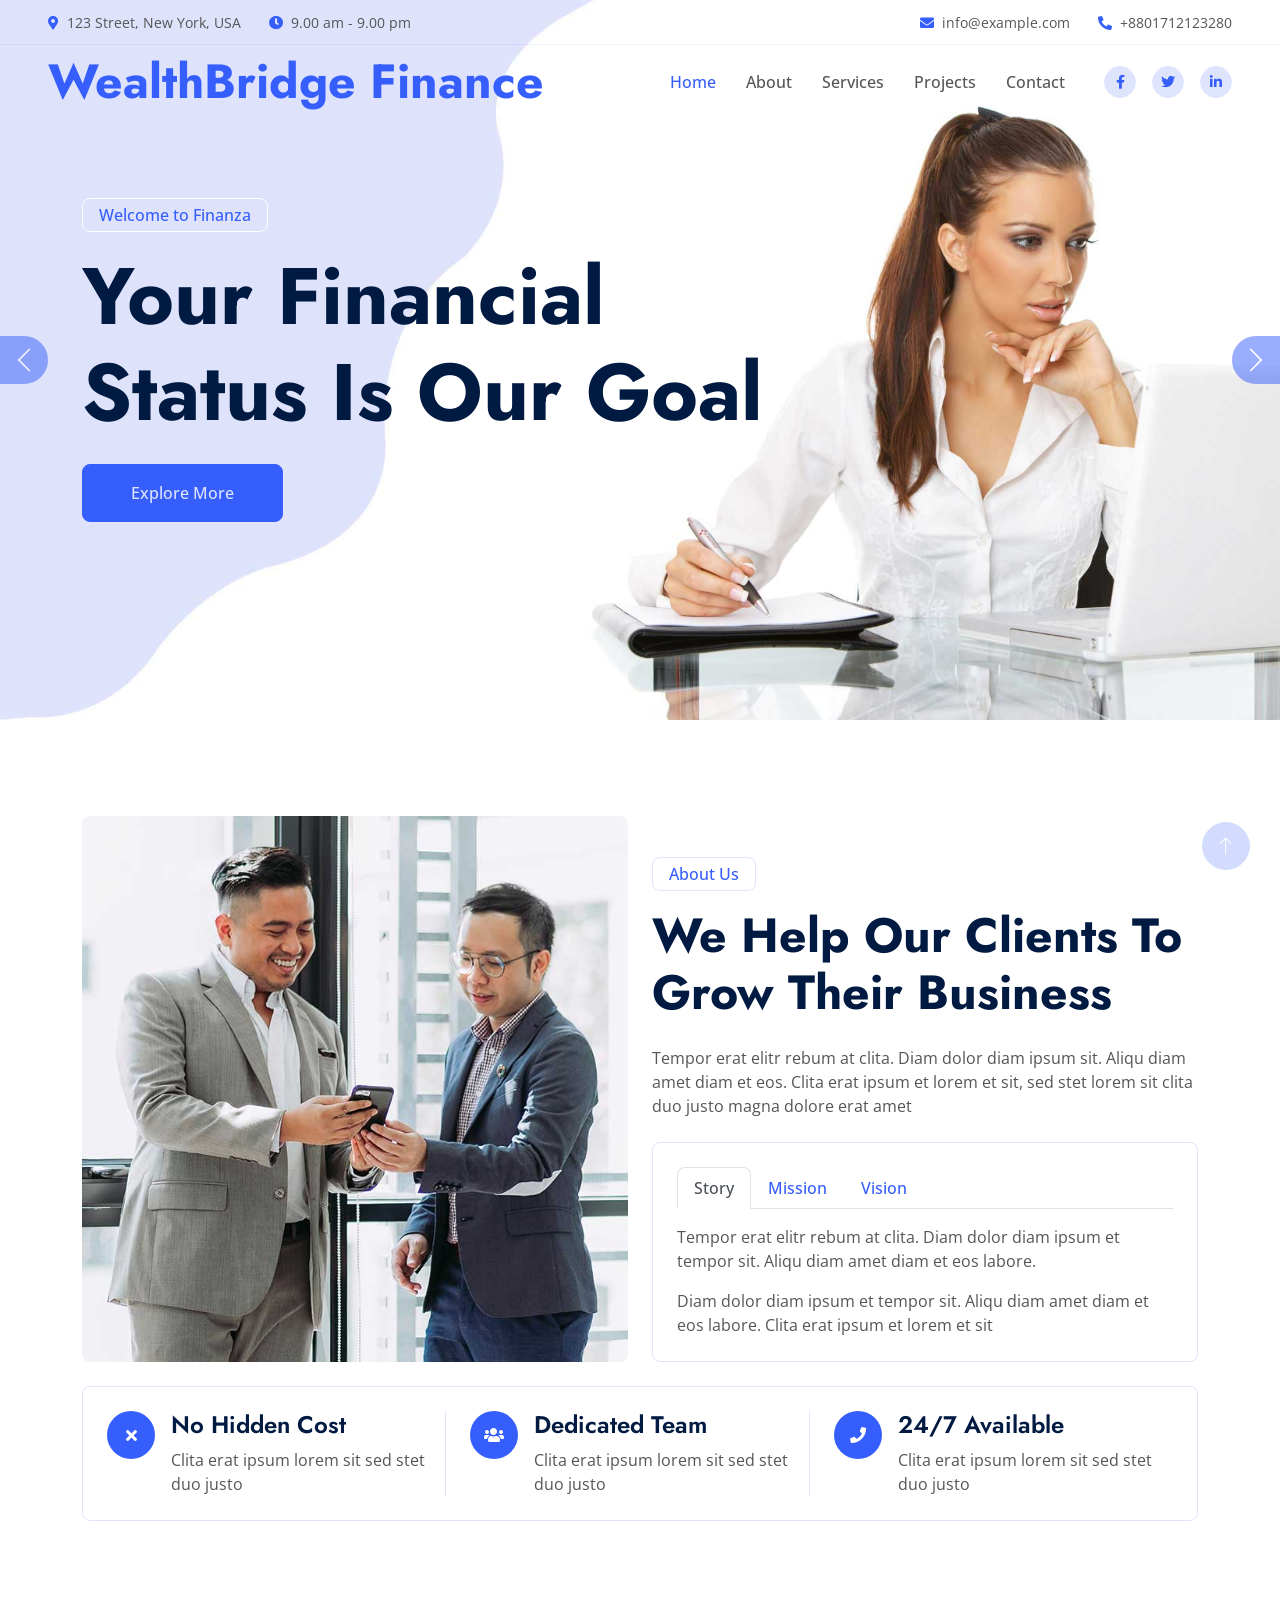
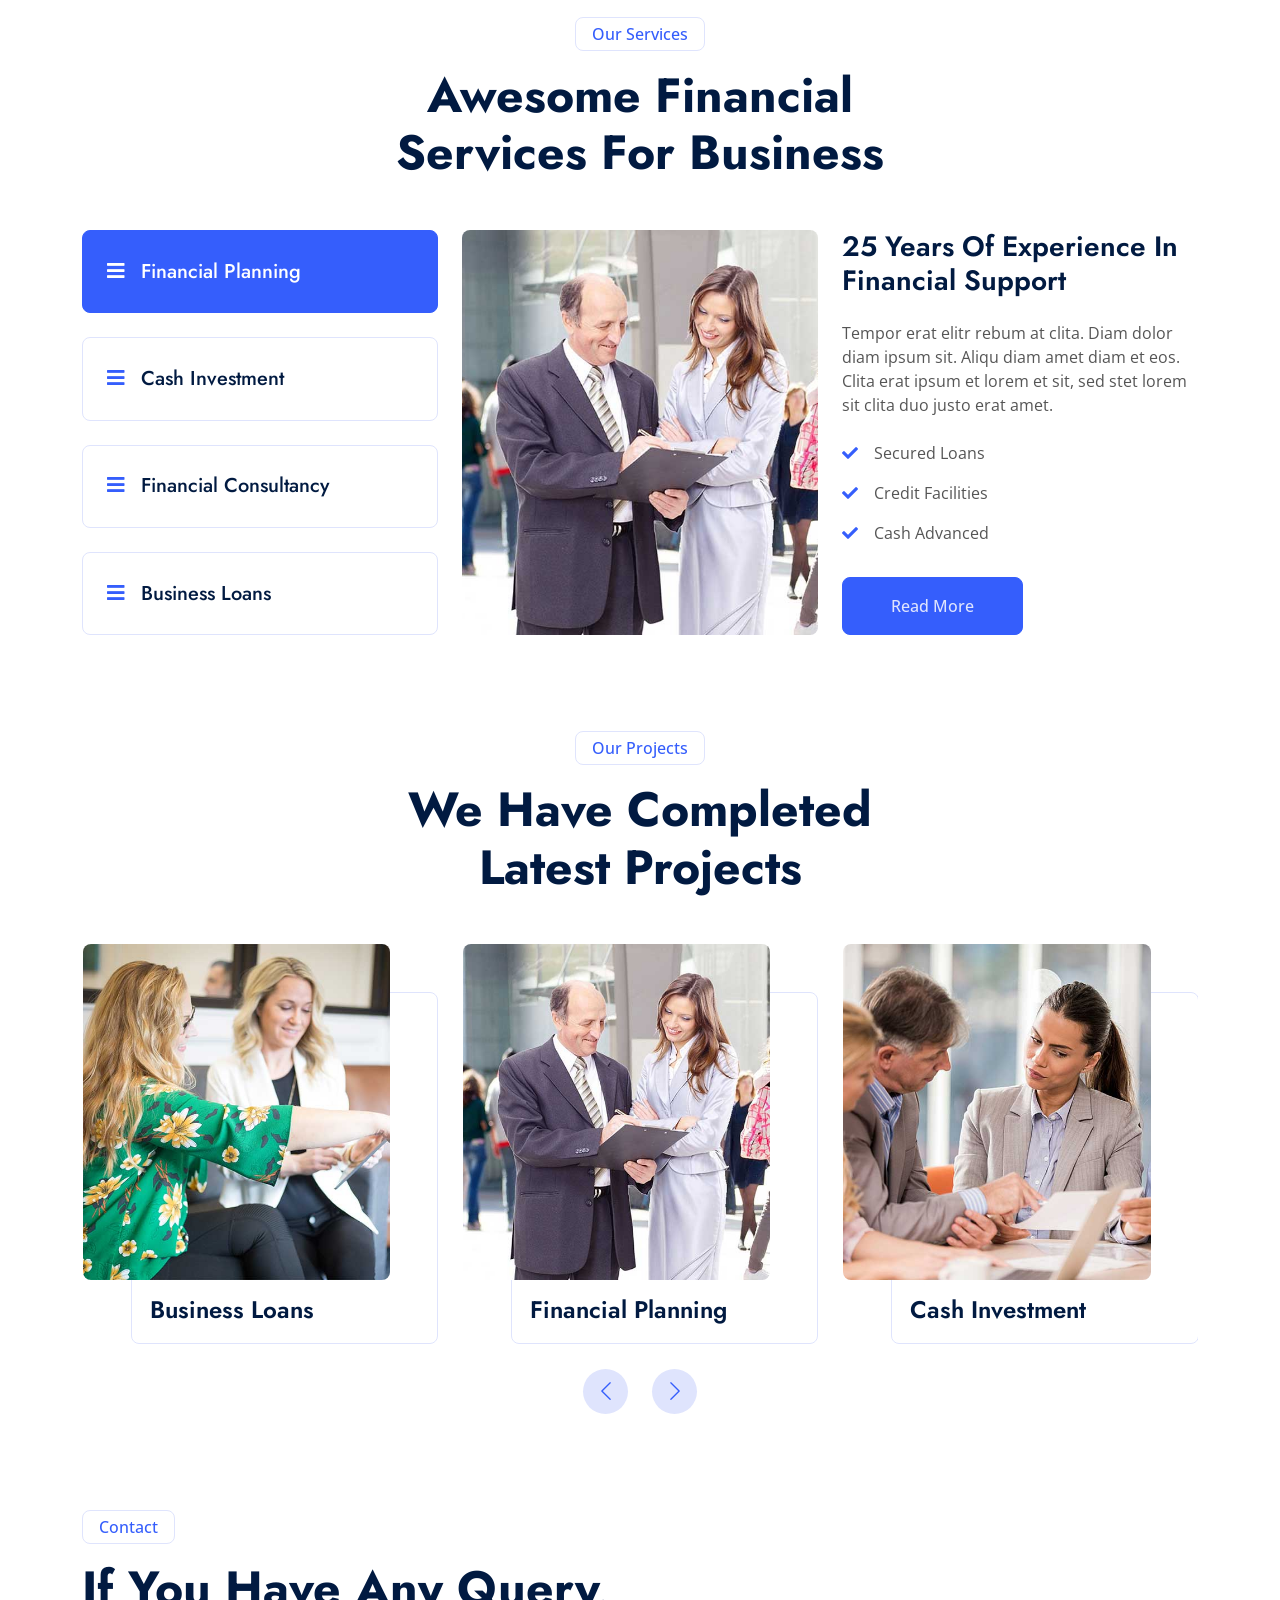
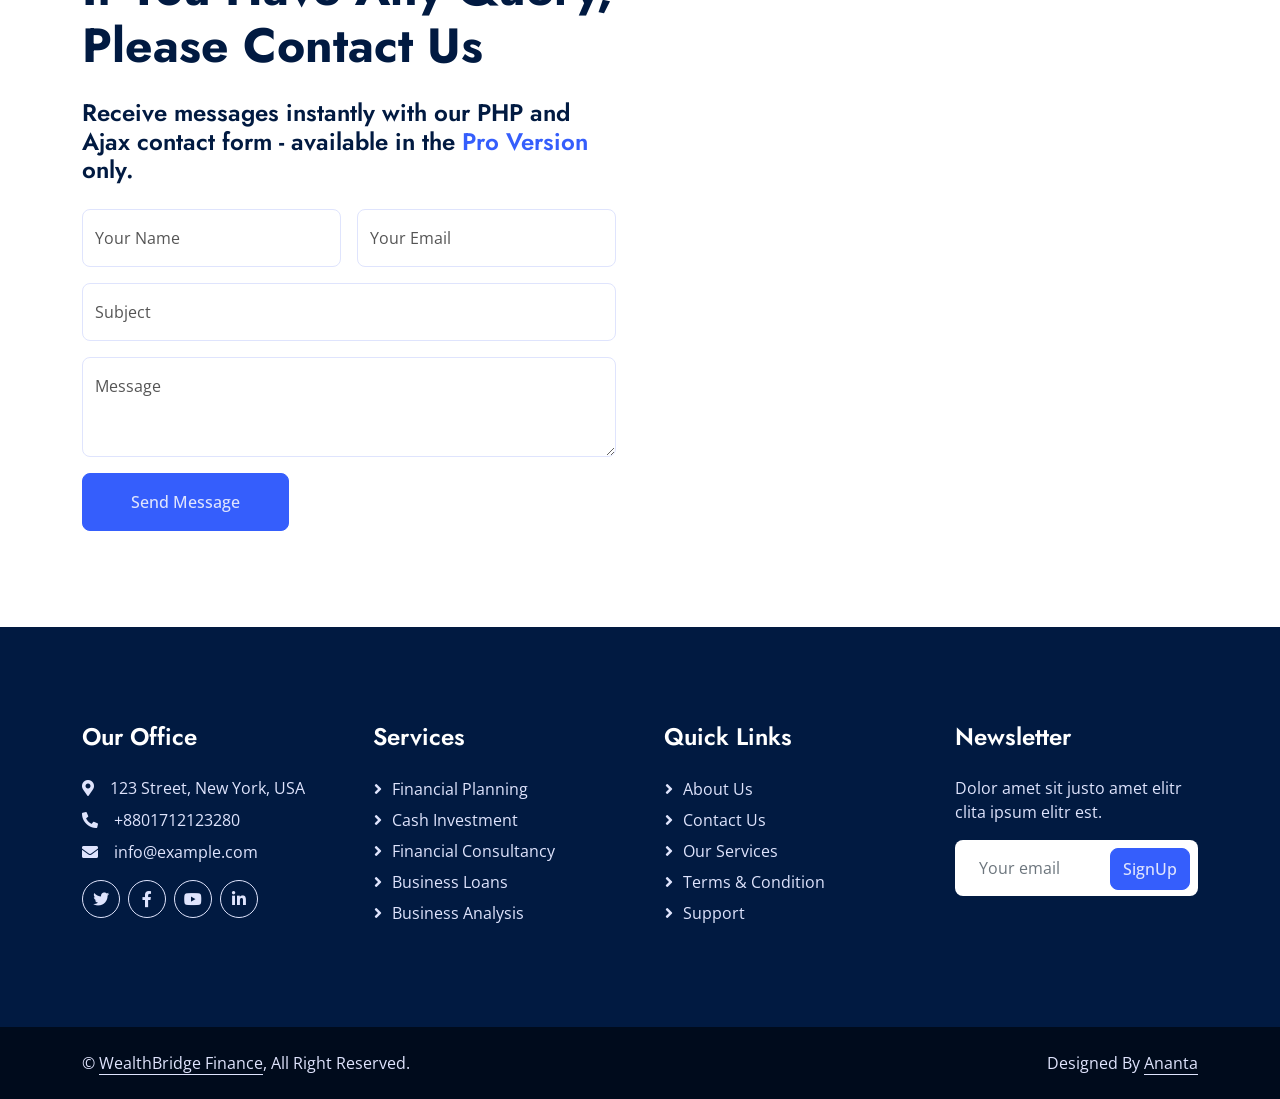
<file: index.html>
<!DOCTYPE html>
<html lang="en">

<head>
    <meta charset="utf-8">
    <title> WealthBridge Finance</title>
    <meta content="width=device-width, initial-scale=1.0" name="viewport">
    <meta content="" name="keywords">
    <meta content="" name="description">

    <!-- Favicon -->
    <link href="img/favicon.ico" rel="icon">

    <!-- Google Web Fonts -->
    <link rel="preconnect" href="https://fonts.googleapis.com">
    <link rel="preconnect" href="https://fonts.gstatic.com" crossorigin>
    <link href="https://fonts.googleapis.com/css2?family=Jost:wght@500;600;700&family=Open+Sans:wght@400;500&display=swap" rel="stylesheet">  

    <!-- Icon Font Stylesheet -->
    <link href="https://cdnjs.cloudflare.com/ajax/libs/font-awesome/5.10.0/css/all.min.css" rel="stylesheet">
    <link href="https://cdn.jsdelivr.net/npm/bootstrap-icons@1.4.1/font/bootstrap-icons.css" rel="stylesheet">

    <!-- Libraries Stylesheet -->
    <link href="lib/animate/animate.min.css" rel="stylesheet">
    <link href="lib/owlcarousel/assets/owl.carousel.min.css" rel="stylesheet">

    <!-- Customized Bootstrap Stylesheet -->
    <link href="css/bootstrap.min.css" rel="stylesheet">

    <!-- Template Stylesheet -->
    <link href="css/style.css" rel="stylesheet">
</head>

<body>
    <!-- Spinner Start -->
    <div id="spinner" class="show bg-white position-fixed translate-middle w-100 vh-100 top-50 start-50 d-flex align-items-center justify-content-center">
        <div class="spinner-border text-primary" role="status" style="width: 3rem; height: 3rem;"></div>
    </div>
    <!-- Spinner End -->


    <!-- Navbar Start -->
    <div class="container-fluid fixed-top px-0 wow fadeIn" data-wow-delay="0.1s">
        <div class="top-bar row gx-0 align-items-center d-none d-lg-flex">
            <div class="col-lg-6 px-5 text-start">
                <small><i class="fa fa-map-marker-alt text-primary me-2"></i>123 Street, New York, USA</small>
                <small class="ms-4"><i class="fa fa-clock text-primary me-2"></i>9.00 am - 9.00 pm</small>
            </div>
            <div class="col-lg-6 px-5 text-end">
                <small><i class="fa fa-envelope text-primary me-2"></i>info@example.com</small>
                <small class="ms-4"><i class="fa fa-phone-alt text-primary me-2"></i>+8801712123280</small>
            </div>
        </div>

        <nav class="navbar navbar-expand-lg navbar-light py-lg-0 px-lg-5 wow fadeIn" data-wow-delay="0.1s">
            <a href="index.html" class="navbar-brand ms-4 ms-lg-0">
                <h1 class="display-5 text-primary m-0"> WealthBridge Finance</h1>
            </a>
            <button type="button" class="navbar-toggler me-4" data-bs-toggle="collapse" data-bs-target="#navbarCollapse">
                <span class="navbar-toggler-icon"></span>
            </button>
            <div class="collapse navbar-collapse" id="navbarCollapse">
                <div class="navbar-nav ms-auto p-4 p-lg-0">
                    <a href="index.html" class="nav-item nav-link active">Home</a>
                    <a href="about.html" class="nav-item nav-link">About</a>
                    <a href="service.html" class="nav-item nav-link">Services</a>
                    <a href="project.html" class="nav-item nav-link">Projects</a>
                    <a href="contact.html" class="nav-item nav-link">Contact</a>
                </div>
                <div class="d-none d-lg-flex ms-2">
                    <a class="btn btn-light btn-sm-square rounded-circle ms-3" href="">
                        <small class="fab fa-facebook-f text-primary"></small>
                    </a>
                    <a class="btn btn-light btn-sm-square rounded-circle ms-3" href="">
                        <small class="fab fa-twitter text-primary"></small>
                    </a>
                    <a class="btn btn-light btn-sm-square rounded-circle ms-3" href="">
                        <small class="fab fa-linkedin-in text-primary"></small>
                    </a>
                </div>
            </div>
        </nav>
    </div>
    <!-- Navbar End -->


    <!-- Carousel Start -->
    <div class="container-fluid p-0 mb-5 wow fadeIn" data-wow-delay="0.1s">
        <div id="header-carousel" class="carousel slide carousel-fade" data-bs-ride="carousel">
            <div class="carousel-inner">
                <div class="carousel-item active">
                    <img class="w-100" src="img/carousel-1.jpg" alt="Image">
                    <div class="carousel-caption">
                        <div class="container">
                            <div class="row justify-content-start">
                                <div class="col-lg-8">
                                    <p class="d-inline-block border border-white rounded text-primary fw-semi-bold py-1 px-3 animated slideInDown">Welcome to Finanza</p>
                                    <h1 class="display-1 mb-4 animated slideInDown">Your Financial Status Is Our Goal</h1>
                                    <a href="" class="btn btn-primary py-3 px-5 animated slideInDown">Explore More</a>
                                </div>
                            </div>
                        </div>
                    </div>
                </div>
                <div class="carousel-item">
                    <img class="w-100" src="img/carousel-2.jpg" alt="Image">
                    <div class="carousel-caption">
                        <div class="container">
                            <div class="row justify-content-start">
                                <div class="col-lg-7">
                                    <p class="d-inline-block border border-white rounded text-primary fw-semi-bold py-1 px-3 animated slideInDown">Welcome to Finanza</p>
                                    <h1 class="display-1 mb-4 animated slideInDown">True Financial Support For You</h1>
                                    <a href="" class="btn btn-primary py-3 px-5 animated slideInDown">Explore More</a>
                                </div>
                            </div>
                        </div>
                    </div>
                </div>
            </div>
            <button class="carousel-control-prev" type="button" data-bs-target="#header-carousel"
                data-bs-slide="prev">
                <span class="carousel-control-prev-icon" aria-hidden="true"></span>
                <span class="visually-hidden">Previous</span>
            </button>
            <button class="carousel-control-next" type="button" data-bs-target="#header-carousel"
                data-bs-slide="next">
                <span class="carousel-control-next-icon" aria-hidden="true"></span>
                <span class="visually-hidden">Next</span>
            </button>
        </div>
    </div>
    <!-- Carousel End -->


    <!-- About Start -->
    <div class="container-xxl py-5">
        <div class="container">
            <div class="row g-4 align-items-end mb-4">
                <div class="col-lg-6 wow fadeInUp" data-wow-delay="0.1s">
                    <img class="img-fluid rounded" src="img/about.jpg">
                </div>
                <div class="col-lg-6 wow fadeInUp" data-wow-delay="0.3s">
                    <p class="d-inline-block border rounded text-primary fw-semi-bold py-1 px-3">About Us</p>
                    <h1 class="display-5 mb-4">We Help Our Clients To Grow Their Business</h1>
                    <p class="mb-4">Tempor erat elitr rebum at clita. Diam dolor diam ipsum sit. Aliqu diam amet diam et eos. Clita erat ipsum et lorem et sit, sed stet lorem sit clita duo justo magna dolore erat amet</p>
                    <div class="border rounded p-4">
                        <nav>
                            <div class="nav nav-tabs mb-3" id="nav-tab" role="tablist">
                                <button class="nav-link fw-semi-bold active" id="nav-story-tab" data-bs-toggle="tab" data-bs-target="#nav-story" type="button" role="tab" aria-controls="nav-story" aria-selected="true">Story</button>
                                <button class="nav-link fw-semi-bold" id="nav-mission-tab" data-bs-toggle="tab" data-bs-target="#nav-mission" type="button" role="tab" aria-controls="nav-mission" aria-selected="false">Mission</button>
                                <button class="nav-link fw-semi-bold" id="nav-vision-tab" data-bs-toggle="tab" data-bs-target="#nav-vision" type="button" role="tab" aria-controls="nav-vision" aria-selected="false">Vision</button>
                            </div>
                        </nav>
                        <div class="tab-content" id="nav-tabContent">
                            <div class="tab-pane fade show active" id="nav-story" role="tabpanel" aria-labelledby="nav-story-tab">
                                <p>Tempor erat elitr rebum at clita. Diam dolor diam ipsum et tempor sit. Aliqu diam amet diam et eos labore.</p>
                                <p class="mb-0">Diam dolor diam ipsum et tempor sit. Aliqu diam amet diam et eos labore. Clita erat ipsum et lorem et sit</p>
                            </div>
                            <div class="tab-pane fade" id="nav-mission" role="tabpanel" aria-labelledby="nav-mission-tab">
                                <p>Tempor erat elitr rebum at clita. Diam dolor diam ipsum et tempor sit. Aliqu diam amet diam et eos labore.</p>
                                <p class="mb-0">Diam dolor diam ipsum et tempor sit. Aliqu diam amet diam et eos labore. Clita erat ipsum et lorem et sit</p>
                            </div>
                            <div class="tab-pane fade" id="nav-vision" role="tabpanel" aria-labelledby="nav-vision-tab">
                                <p>Tempor erat elitr rebum at clita. Diam dolor diam ipsum et tempor sit. Aliqu diam amet diam et eos labore.</p>
                                <p class="mb-0">Diam dolor diam ipsum et tempor sit. Aliqu diam amet diam et eos labore. Clita erat ipsum et lorem et sit</p>
                            </div>
                        </div>
                    </div>
                </div>
            </div>
            <div class="border rounded p-4 wow fadeInUp" data-wow-delay="0.1s">
                <div class="row g-4">
                    <div class="col-lg-4 wow fadeIn" data-wow-delay="0.1s">
                        <div class="h-100">
                            <div class="d-flex">
                                <div class="flex-shrink-0 btn-lg-square rounded-circle bg-primary">
                                    <i class="fa fa-times text-white"></i>
                                </div>
                                <div class="ps-3">
                                    <h4>No Hidden Cost</h4>
                                    <span>Clita erat ipsum lorem sit sed stet duo justo</span>
                                </div>
                                <div class="border-end d-none d-lg-block"></div>
                            </div>
                            <div class="border-bottom mt-4 d-block d-lg-none"></div>
                        </div>
                    </div>
                    <div class="col-lg-4 wow fadeIn" data-wow-delay="0.3s">
                        <div class="h-100">
                            <div class="d-flex">
                                <div class="flex-shrink-0 btn-lg-square rounded-circle bg-primary">
                                    <i class="fa fa-users text-white"></i>
                                </div>
                                <div class="ps-3">
                                    <h4>Dedicated Team</h4>
                                    <span>Clita erat ipsum lorem sit sed stet duo justo</span>
                                </div>
                                <div class="border-end d-none d-lg-block"></div>
                            </div>
                            <div class="border-bottom mt-4 d-block d-lg-none"></div>
                        </div>
                    </div>
                    <div class="col-lg-4 wow fadeIn" data-wow-delay="0.5s">
                        <div class="h-100">
                            <div class="d-flex">
                                <div class="flex-shrink-0 btn-lg-square rounded-circle bg-primary">
                                    <i class="fa fa-phone text-white"></i>
                                </div>
                                <div class="ps-3">
                                    <h4>24/7 Available</h4>
                                    <span>Clita erat ipsum lorem sit sed stet duo justo</span>
                                </div>
                            </div>
                        </div>
                    </div>
                </div>
            </div>
        </div>
    </div>
    <!-- About End -->


    <!-- Service Start -->
    <div class="container-xxl service py-5">
        <div class="container">
            <div class="text-center mx-auto wow fadeInUp" data-wow-delay="0.1s" style="max-width: 600px;">
                <p class="d-inline-block border rounded text-primary fw-semi-bold py-1 px-3">Our Services</p>
                <h1 class="display-5 mb-5">Awesome Financial Services For Business</h1>
            </div>
            <div class="row g-4 wow fadeInUp" data-wow-delay="0.3s">
                <div class="col-lg-4">
                    <div class="nav nav-pills d-flex justify-content-between w-100 h-100 me-4">
                        <button class="nav-link w-100 d-flex align-items-center text-start border p-4 mb-4 active" data-bs-toggle="pill" data-bs-target="#tab-pane-1" type="button">
                            <h5 class="m-0"><i class="fa fa-bars text-primary me-3"></i>Financial Planning</h5>
                        </button>
                        <button class="nav-link w-100 d-flex align-items-center text-start border p-4 mb-4" data-bs-toggle="pill" data-bs-target="#tab-pane-2" type="button">
                            <h5 class="m-0"><i class="fa fa-bars text-primary me-3"></i>Cash Investment</h5>
                        </button>
                        <button class="nav-link w-100 d-flex align-items-center text-start border p-4 mb-4" data-bs-toggle="pill" data-bs-target="#tab-pane-3" type="button">
                            <h5 class="m-0"><i class="fa fa-bars text-primary me-3"></i>Financial Consultancy</h5>
                        </button>
                        <button class="nav-link w-100 d-flex align-items-center text-start border p-4 mb-0" data-bs-toggle="pill" data-bs-target="#tab-pane-4" type="button">
                            <h5 class="m-0"><i class="fa fa-bars text-primary me-3"></i>Business Loans</h5>
                        </button>
                    </div>
                </div>
                <div class="col-lg-8">
                    <div class="tab-content w-100">
                        <div class="tab-pane fade show active" id="tab-pane-1">
                            <div class="row g-4">
                                <div class="col-md-6" style="min-height: 350px;">
                                    <div class="position-relative h-100">
                                        <img class="position-absolute rounded w-100 h-100" src="img/service-1.jpg"
                                            style="object-fit: cover;" alt="">
                                    </div>
                                </div>
                                <div class="col-md-6">
                                    <h3 class="mb-4">25 Years Of Experience In Financial Support</h3>
                                    <p class="mb-4">Tempor erat elitr rebum at clita. Diam dolor diam ipsum sit. Aliqu diam amet diam et eos. Clita erat ipsum et lorem et sit, sed stet lorem sit clita duo justo erat amet.</p>
                                    <p><i class="fa fa-check text-primary me-3"></i>Secured Loans</p>
                                    <p><i class="fa fa-check text-primary me-3"></i>Credit Facilities</p>
                                    <p><i class="fa fa-check text-primary me-3"></i>Cash Advanced</p>
                                    <a href="" class="btn btn-primary py-3 px-5 mt-3">Read More</a>
                                </div>
                            </div>
                        </div>
                        <div class="tab-pane fade" id="tab-pane-2">
                            <div class="row g-4">
                                <div class="col-md-6" style="min-height: 350px;">
                                    <div class="position-relative h-100">
                                        <img class="position-absolute rounded w-100 h-100" src="img/service-2.jpg"
                                            style="object-fit: cover;" alt="">
                                    </div>
                                </div>
                                <div class="col-md-6">
                                    <h3 class="mb-4">25 Years Of Experience In Financial Support</h3>
                                    <p class="mb-4">Tempor erat elitr rebum at clita. Diam dolor diam ipsum sit. Aliqu diam amet diam et eos. Clita erat ipsum et lorem et sit, sed stet lorem sit clita duo justo erat amet.</p>
                                    <p><i class="fa fa-check text-primary me-3"></i>Secured Loans</p>
                                    <p><i class="fa fa-check text-primary me-3"></i>Credit Facilities</p>
                                    <p><i class="fa fa-check text-primary me-3"></i>Cash Advanced</p>
                                    <a href="" class="btn btn-primary py-3 px-5 mt-3">Read More</a>
                                </div>
                            </div>
                        </div>
                        <div class="tab-pane fade" id="tab-pane-3">
                            <div class="row g-4">
                                <div class="col-md-6" style="min-height: 350px;">
                                    <div class="position-relative h-100">
                                        <img class="position-absolute rounded w-100 h-100" src="img/service-3.jpg"
                                            style="object-fit: cover;" alt="">
                                    </div>
                                </div>
                                <div class="col-md-6">
                                    <h3 class="mb-4">25 Years Of Experience In Financial Support</h3>
                                    <p class="mb-4">Tempor erat elitr rebum at clita. Diam dolor diam ipsum sit. Aliqu diam amet diam et eos. Clita erat ipsum et lorem et sit, sed stet lorem sit clita duo justo erat amet.</p>
                                    <p><i class="fa fa-check text-primary me-3"></i>Secured Loans</p>
                                    <p><i class="fa fa-check text-primary me-3"></i>Credit Facilities</p>
                                    <p><i class="fa fa-check text-primary me-3"></i>Cash Advanced</p>
                                    <a href="" class="btn btn-primary py-3 px-5 mt-3">Read More</a>
                                </div>
                            </div>
                        </div>
                        <div class="tab-pane fade" id="tab-pane-4">
                            <div class="row g-4">
                                <div class="col-md-6" style="min-height: 350px;">
                                    <div class="position-relative h-100">
                                        <img class="position-absolute rounded w-100 h-100" src="img/service-4.jpg"
                                            style="object-fit: cover;" alt="">
                                    </div>
                                </div>
                                <div class="col-md-6">
                                    <h3 class="mb-4">25 Years Of Experience In Financial Support</h3>
                                    <p class="mb-4">Tempor erat elitr rebum at clita. Diam dolor diam ipsum sit. Aliqu diam amet diam et eos. Clita erat ipsum et lorem et sit, sed stet lorem sit clita duo justo erat amet.</p>
                                    <p><i class="fa fa-check text-primary me-3"></i>Secured Loans</p>
                                    <p><i class="fa fa-check text-primary me-3"></i>Credit Facilities</p>
                                    <p><i class="fa fa-check text-primary me-3"></i>Cash Advanced</p>
                                    <a href="" class="btn btn-primary py-3 px-5 mt-3">Read More</a>
                                </div>
                            </div>
                        </div>
                    </div>
                </div>
            </div>
        </div>
    </div>
    <!-- Service End -->


    <!-- Projects Start -->
    <div class="container-xxl py-5">
        <div class="container">
            <div class="text-center mx-auto wow fadeInUp" data-wow-delay="0.1s" style="max-width: 600px;">
                <p class="d-inline-block border rounded text-primary fw-semi-bold py-1 px-3">Our Projects</p>
                <h1 class="display-5 mb-5">We Have Completed Latest Projects</h1>
            </div>
            <div class="owl-carousel project-carousel wow fadeInUp" data-wow-delay="0.3s">
                <div class="project-item pe-5 pb-5">
                    <div class="project-img mb-3">
                        <img class="img-fluid rounded" src="img/service-1.jpg" alt="">
                        <a href=""><i class="fa fa-link fa-3x text-primary"></i></a>
                    </div>
                    <div class="project-title">
                        <h4 class="mb-0">Financial Planning</h4>
                    </div>
                </div>
                <div class="project-item pe-5 pb-5">
                    <div class="project-img mb-3">
                        <img class="img-fluid rounded" src="img/service-2.jpg" alt="">
                        <a href=""><i class="fa fa-link fa-3x text-primary"></i></a>
                    </div>
                    <div class="project-title">
                        <h4 class="mb-0">Cash Investment</h4>
                    </div>
                </div>
                <div class="project-item pe-5 pb-5">
                    <div class="project-img mb-3">
                        <img class="img-fluid rounded" src="img/service-3.jpg" alt="">
                        <a href=""><i class="fa fa-link fa-3x text-primary"></i></a>
                    </div>
                    <div class="project-title">
                        <h4 class="mb-0">Financial Consultancy</h4>
                    </div>
                </div>
                <div class="project-item pe-5 pb-5">
                    <div class="project-img mb-3">
                        <img class="img-fluid rounded" src="img/service-4.jpg" alt="">
                        <a href=""><i class="fa fa-link fa-3x text-primary"></i></a>
                    </div>
                    <div class="project-title">
                        <h4 class="mb-0">Business Loans</h4>
                    </div>
                </div>
            </div>
        </div>
    </div>
    <!-- Projects End -->


    <!-- Contact Start -->
    <div class="container-xxl py-5">
        <div class="container">
            <div class="row g-5">
                <div class="col-lg-6 wow fadeIn" data-wow-delay="0.1s">
                    <p class="d-inline-block border rounded text-primary fw-semi-bold py-1 px-3">Contact</p>
                    <h1 class="display-5 mb-4">If You Have Any Query, Please Contact Us</h1>
                    <h4 class="mb-4">Receive messages instantly with our PHP and Ajax contact form - available in the <a href="https://htmlcodex.com/downloading/?item=2639">Pro Version</a> only.</h4>
                    <form>
                        <div class="row g-3">
                            <div class="col-md-6">
                                <div class="form-floating">
                                    <input type="text" class="form-control" id="name" placeholder="Your Name">
                                    <label for="name">Your Name</label>
                                </div>
                            </div>
                            <div class="col-md-6">
                                <div class="form-floating">
                                    <input type="email" class="form-control" id="email" placeholder="Your Email">
                                    <label for="email">Your Email</label>
                                </div>
                            </div>
                            <div class="col-12">
                                <div class="form-floating">
                                    <input type="text" class="form-control" id="subject" placeholder="Subject">
                                    <label for="subject">Subject</label>
                                </div>
                            </div>
                            <div class="col-12">
                                <div class="form-floating">
                                    <textarea class="form-control" placeholder="Leave a message here" id="message" style="height: 100px"></textarea>
                                    <label for="message">Message</label>
                                </div>
                            </div>
                            <div class="col-12">
                                <button class="btn btn-primary py-3 px-5" type="submit">Send Message</button>
                            </div>
                        </div>
                    </form>
                </div>
                <div class="col-lg-6 wow fadeIn" data-wow-delay="0.5s" style="min-height: 450px;">
                    <div class="position-relative rounded overflow-hidden h-100">
                        <iframe class="position-relative w-100 h-100"
                        src="https://www.google.com/maps/embed?pb=!1m18!1m12!1m3!1d3001156.4288297426!2d-78.01371936852176!3d42.72876761954724!2m3!1f0!2f0!3f0!3m2!1i1024!2i768!4f13.1!3m3!1m2!1s0x4ccc4bf0f123a5a9%3A0xddcfc6c1de189567!2sNew%20York%2C%20USA!5e0!3m2!1sen!2sbd!4v1603794290143!5m2!1sen!2sbd"
                        frameborder="0" style="min-height: 450px; border:0;" allowfullscreen="" aria-hidden="false"
                        tabindex="0"></iframe>
                    </div>
                </div>
            </div>
        </div>
    </div>
    <!-- Contact End -->


    <!-- Footer Start -->
    <div class="container-fluid bg-dark text-light footer mt-5 py-5 wow fadeIn" data-wow-delay="0.1s">
        <div class="container py-5">
            <div class="row g-5">
                <div class="col-lg-3 col-md-6">
                    <h4 class="text-white mb-4">Our Office</h4>
                    <p class="mb-2"><i class="fa fa-map-marker-alt me-3"></i>123 Street, New York, USA</p>
                    <p class="mb-2"><i class="fa fa-phone-alt me-3"></i>+8801712123280</p>
                    <p class="mb-2"><i class="fa fa-envelope me-3"></i>info@example.com</p>
                    <div class="d-flex pt-2">
                        <a class="btn btn-square btn-outline-light rounded-circle me-2" href=""><i class="fab fa-twitter"></i></a>
                        <a class="btn btn-square btn-outline-light rounded-circle me-2" href=""><i class="fab fa-facebook-f"></i></a>
                        <a class="btn btn-square btn-outline-light rounded-circle me-2" href=""><i class="fab fa-youtube"></i></a>
                        <a class="btn btn-square btn-outline-light rounded-circle me-2" href=""><i class="fab fa-linkedin-in"></i></a>
                    </div>
                </div>
                <div class="col-lg-3 col-md-6">
                    <h4 class="text-white mb-4">Services</h4>
                    <a class="btn btn-link" href="">Financial Planning</a>
                    <a class="btn btn-link" href="">Cash Investment</a>
                    <a class="btn btn-link" href="">Financial Consultancy</a>
                    <a class="btn btn-link" href="">Business Loans</a>
                    <a class="btn btn-link" href="">Business Analysis</a>
                </div>
                <div class="col-lg-3 col-md-6">
                    <h4 class="text-white mb-4">Quick Links</h4>
                    <a class="btn btn-link" href="">About Us</a>
                    <a class="btn btn-link" href="">Contact Us</a>
                    <a class="btn btn-link" href="">Our Services</a>
                    <a class="btn btn-link" href="">Terms & Condition</a>
                    <a class="btn btn-link" href="">Support</a>
                </div>
                <div class="col-lg-3 col-md-6">
                    <h4 class="text-white mb-4">Newsletter</h4>
                    <p>Dolor amet sit justo amet elitr clita ipsum elitr est.</p>
                    <div class="position-relative w-100">
                        <input class="form-control bg-white border-0 w-100 py-3 ps-4 pe-5" type="text" placeholder="Your email">
                        <button type="button" class="btn btn-primary py-2 position-absolute top-0 end-0 mt-2 me-2">SignUp</button>
                    </div>
                </div>
            </div>
        </div>
    </div>
    <!-- Footer End -->


    <!-- Copyright Start -->
    <div class="container-fluid copyright py-4">
        <div class="container">
            <div class="row">
                <div class="col-md-6 text-center text-md-start mb-3 mb-md-0">
                    &copy; <a class="border-bottom" href="#"> WealthBridge Finance</a>, All Right Reserved.
                </div>
                <div class="col-md-6 text-center text-md-end">
                    
                    Designed By <a class="border-bottom" href="https://htmlcodex.com">Ananta</a>
                </div>
            </div>
        </div>
    </div>
    <!-- Copyright End -->


    <!-- Back to Top -->
    <a href="#" class="btn btn-lg btn-primary btn-lg-square rounded-circle back-to-top"><i class="bi bi-arrow-up"></i></a>


    <!-- JavaScript Libraries -->
    <script src="https://code.jquery.com/jquery-3.4.1.min.js"></script>
    <script src="https://cdn.jsdelivr.net/npm/bootstrap@5.0.0/dist/js/bootstrap.bundle.min.js"></script>
    <script src="lib/wow/wow.min.js"></script>
    <script src="lib/easing/easing.min.js"></script>
    <script src="lib/waypoints/waypoints.min.js"></script>
    <script src="lib/owlcarousel/owl.carousel.min.js"></script>

    <!-- Template Javascript -->
    <script src="js/main.js"></script>
</body>

</html>
</file>
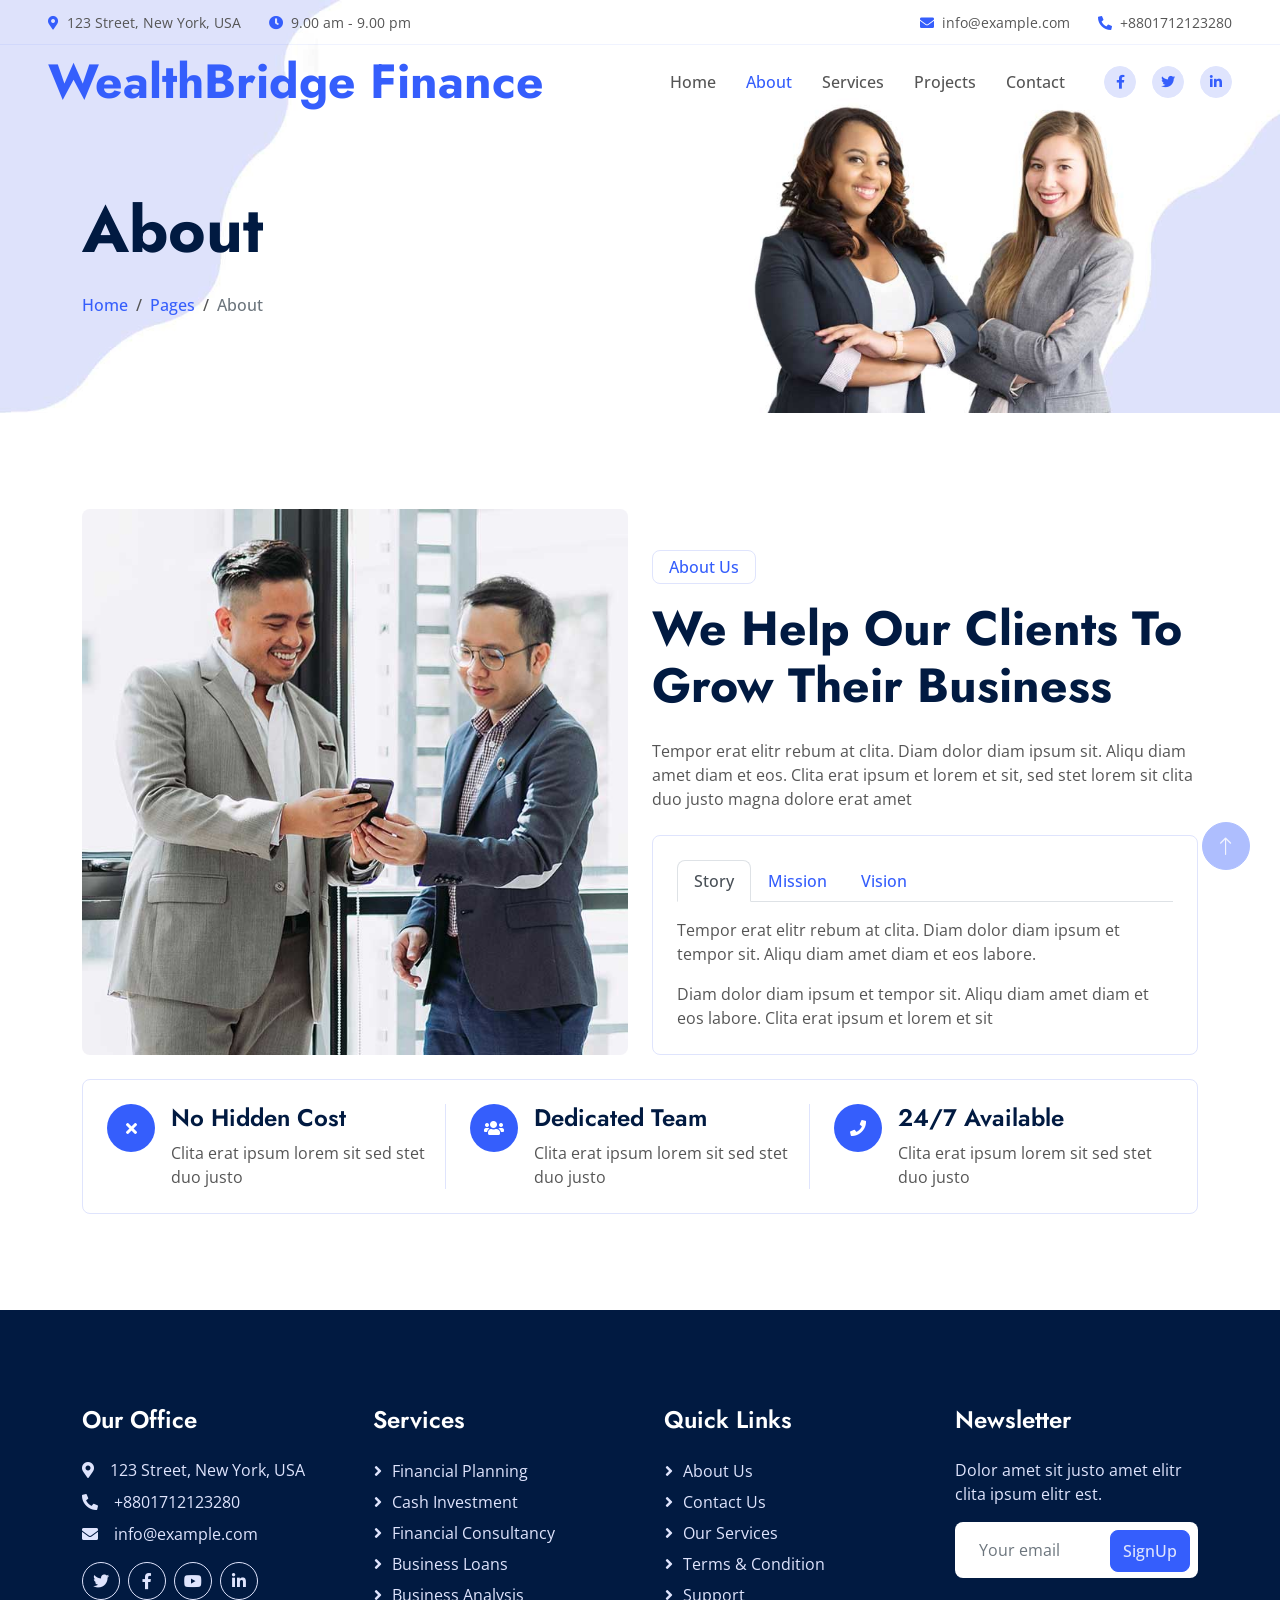
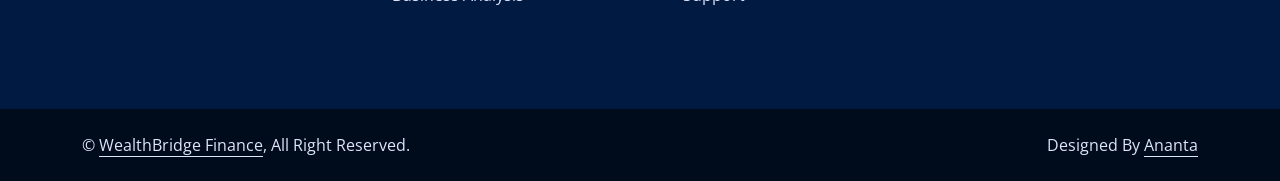
<file: about.html>
<!DOCTYPE html>
<html lang="en">

<head>
    <meta charset="utf-8">
    <title> WealthBridge Finance</title>
    <meta content="width=device-width, initial-scale=1.0" name="viewport">
    <meta content="" name="keywords">
    <meta content="" name="description">

    <!-- Favicon -->
    <link href="img/favicon.ico" rel="icon">

    <!-- Google Web Fonts -->
    <link rel="preconnect" href="https://fonts.googleapis.com">
    <link rel="preconnect" href="https://fonts.gstatic.com" crossorigin>
    <link href="https://fonts.googleapis.com/css2?family=Jost:wght@500;600;700&family=Open+Sans:wght@400;500&display=swap" rel="stylesheet">  

    <!-- Icon Font Stylesheet -->
    <link href="https://cdnjs.cloudflare.com/ajax/libs/font-awesome/5.10.0/css/all.min.css" rel="stylesheet">
    <link href="https://cdn.jsdelivr.net/npm/bootstrap-icons@1.4.1/font/bootstrap-icons.css" rel="stylesheet">

    <!-- Libraries Stylesheet -->
    <link href="lib/animate/animate.min.css" rel="stylesheet">
    <link href="lib/owlcarousel/assets/owl.carousel.min.css" rel="stylesheet">

    <!-- Customized Bootstrap Stylesheet -->
    <link href="css/bootstrap.min.css" rel="stylesheet">

    <!-- Template Stylesheet -->
    <link href="css/style.css" rel="stylesheet">
</head>

<body>
    <!-- Spinner Start -->
    <div id="spinner" class="show bg-white position-fixed translate-middle w-100 vh-100 top-50 start-50 d-flex align-items-center justify-content-center">
        <div class="spinner-border text-primary" role="status" style="width: 3rem; height: 3rem;"></div>
    </div>
    <!-- Spinner End -->


    <!-- Navbar Start -->
    <div class="container-fluid fixed-top px-0 wow fadeIn" data-wow-delay="0.1s">
        <div class="top-bar row gx-0 align-items-center d-none d-lg-flex">
            <div class="col-lg-6 px-5 text-start">
                <small><i class="fa fa-map-marker-alt text-primary me-2"></i>123 Street, New York, USA</small>
                <small class="ms-4"><i class="fa fa-clock text-primary me-2"></i>9.00 am - 9.00 pm</small>
            </div>
            <div class="col-lg-6 px-5 text-end">
                <small><i class="fa fa-envelope text-primary me-2"></i>info@example.com</small>
                <small class="ms-4"><i class="fa fa-phone-alt text-primary me-2"></i>+8801712123280</small>
            </div>
        </div>

        <nav class="navbar navbar-expand-lg navbar-light py-lg-0 px-lg-5 wow fadeIn" data-wow-delay="0.1s">
            <a href="index.html" class="navbar-brand ms-4 ms-lg-0">
                <h1 class="display-5 text-primary m-0"> WealthBridge Finance</h1>
            </a>
            <button type="button" class="navbar-toggler me-4" data-bs-toggle="collapse" data-bs-target="#navbarCollapse">
                <span class="navbar-toggler-icon"></span>
            </button>
            <div class="collapse navbar-collapse" id="navbarCollapse">
                <div class="navbar-nav ms-auto p-4 p-lg-0">
                    <a href="index.html" class="nav-item nav-link">Home</a>
                    <a href="about.html" class="nav-item nav-link active">About</a>
                    <a href="service.html" class="nav-item nav-link">Services</a>
                    <a href="project.html" class="nav-item nav-link">Projects</a>
                    <a href="contact.html" class="nav-item nav-link">Contact</a>
                </div>
                <div class="d-none d-lg-flex ms-2">
                    <a class="btn btn-light btn-sm-square rounded-circle ms-3" href="">
                        <small class="fab fa-facebook-f text-primary"></small>
                    </a>
                    <a class="btn btn-light btn-sm-square rounded-circle ms-3" href="">
                        <small class="fab fa-twitter text-primary"></small>
                    </a>
                    <a class="btn btn-light btn-sm-square rounded-circle ms-3" href="">
                        <small class="fab fa-linkedin-in text-primary"></small>
                    </a>
                </div>
            </div>
        </nav>
    </div>
    <!-- Navbar End -->


    <!-- Page Header Start -->
    <div class="container-fluid page-header mb-5 wow fadeIn" data-wow-delay="0.1s">
        <div class="container">
            <h1 class="display-3 mb-4 animated slideInDown">About</h1>
            <nav aria-label="breadcrumb animated slideInDown">
                <ol class="breadcrumb mb-0">
                    <li class="breadcrumb-item"><a href="#">Home</a></li>
                    <li class="breadcrumb-item"><a href="#">Pages</a></li>
                    <li class="breadcrumb-item active" aria-current="page">About</li>
                </ol>
            </nav>
        </div>
    </div>
    <!-- Page Header End -->


    <!-- About Start -->
    <div class="container-xxl py-5">
        <div class="container">
            <div class="row g-4 align-items-end mb-4">
                <div class="col-lg-6 wow fadeInUp" data-wow-delay="0.1s">
                    <img class="img-fluid rounded" src="img/about.jpg">
                </div>
                <div class="col-lg-6 wow fadeInUp" data-wow-delay="0.3s">
                    <p class="d-inline-block border rounded text-primary fw-semi-bold py-1 px-3">About Us</p>
                    <h1 class="display-5 mb-4">We Help Our Clients To Grow Their Business</h1>
                    <p class="mb-4">Tempor erat elitr rebum at clita. Diam dolor diam ipsum sit. Aliqu diam amet diam et eos. Clita erat ipsum et lorem et sit, sed stet lorem sit clita duo justo magna dolore erat amet</p>
                    <div class="border rounded p-4">
                        <nav>
                            <div class="nav nav-tabs mb-3" id="nav-tab" role="tablist">
                                <button class="nav-link fw-semi-bold active" id="nav-story-tab" data-bs-toggle="tab" data-bs-target="#nav-story" type="button" role="tab" aria-controls="nav-story" aria-selected="true">Story</button>
                                <button class="nav-link fw-semi-bold" id="nav-mission-tab" data-bs-toggle="tab" data-bs-target="#nav-mission" type="button" role="tab" aria-controls="nav-mission" aria-selected="false">Mission</button>
                                <button class="nav-link fw-semi-bold" id="nav-vision-tab" data-bs-toggle="tab" data-bs-target="#nav-vision" type="button" role="tab" aria-controls="nav-vision" aria-selected="false">Vision</button>
                            </div>
                        </nav>
                        <div class="tab-content" id="nav-tabContent">
                            <div class="tab-pane fade show active" id="nav-story" role="tabpanel" aria-labelledby="nav-story-tab">
                                <p>Tempor erat elitr rebum at clita. Diam dolor diam ipsum et tempor sit. Aliqu diam amet diam et eos labore.</p>
                                <p class="mb-0">Diam dolor diam ipsum et tempor sit. Aliqu diam amet diam et eos labore. Clita erat ipsum et lorem et sit</p>
                            </div>
                            <div class="tab-pane fade" id="nav-mission" role="tabpanel" aria-labelledby="nav-mission-tab">
                                <p>Tempor erat elitr rebum at clita. Diam dolor diam ipsum et tempor sit. Aliqu diam amet diam et eos labore.</p>
                                <p class="mb-0">Diam dolor diam ipsum et tempor sit. Aliqu diam amet diam et eos labore. Clita erat ipsum et lorem et sit</p>
                            </div>
                            <div class="tab-pane fade" id="nav-vision" role="tabpanel" aria-labelledby="nav-vision-tab">
                                <p>Tempor erat elitr rebum at clita. Diam dolor diam ipsum et tempor sit. Aliqu diam amet diam et eos labore.</p>
                                <p class="mb-0">Diam dolor diam ipsum et tempor sit. Aliqu diam amet diam et eos labore. Clita erat ipsum et lorem et sit</p>
                            </div>
                        </div>
                    </div>
                </div>
            </div>
            <div class="border rounded p-4 wow fadeInUp" data-wow-delay="0.1s">
                <div class="row g-4">
                    <div class="col-lg-4 wow fadeIn" data-wow-delay="0.1s">
                        <div class="h-100">
                            <div class="d-flex">
                                <div class="flex-shrink-0 btn-lg-square rounded-circle bg-primary">
                                    <i class="fa fa-times text-white"></i>
                                </div>
                                <div class="ps-3">
                                    <h4>No Hidden Cost</h4>
                                    <span>Clita erat ipsum lorem sit sed stet duo justo</span>
                                </div>
                                <div class="border-end d-none d-lg-block"></div>
                            </div>
                            <div class="border-bottom mt-4 d-block d-lg-none"></div>
                        </div>
                    </div>
                    <div class="col-lg-4 wow fadeIn" data-wow-delay="0.3s">
                        <div class="h-100">
                            <div class="d-flex">
                                <div class="flex-shrink-0 btn-lg-square rounded-circle bg-primary">
                                    <i class="fa fa-users text-white"></i>
                                </div>
                                <div class="ps-3">
                                    <h4>Dedicated Team</h4>
                                    <span>Clita erat ipsum lorem sit sed stet duo justo</span>
                                </div>
                                <div class="border-end d-none d-lg-block"></div>
                            </div>
                            <div class="border-bottom mt-4 d-block d-lg-none"></div>
                        </div>
                    </div>
                    <div class="col-lg-4 wow fadeIn" data-wow-delay="0.5s">
                        <div class="h-100">
                            <div class="d-flex">
                                <div class="flex-shrink-0 btn-lg-square rounded-circle bg-primary">
                                    <i class="fa fa-phone text-white"></i>
                                </div>
                                <div class="ps-3">
                                    <h4>24/7 Available</h4>
                                    <span>Clita erat ipsum lorem sit sed stet duo justo</span>
                                </div>
                            </div>
                        </div>
                    </div>
                </div>
            </div>
        </div>
    </div>
    <!-- About End -->


    <!-- Footer Start -->
    <div class="container-fluid bg-dark text-light footer mt-5 py-5 wow fadeIn" data-wow-delay="0.1s">
        <div class="container py-5">
            <div class="row g-5">
                <div class="col-lg-3 col-md-6">
                    <h4 class="text-white mb-4">Our Office</h4>
                    <p class="mb-2"><i class="fa fa-map-marker-alt me-3"></i>123 Street, New York, USA</p>
                    <p class="mb-2"><i class="fa fa-phone-alt me-3"></i>+8801712123280</p>
                    <p class="mb-2"><i class="fa fa-envelope me-3"></i>info@example.com</p>
                    <div class="d-flex pt-2">
                        <a class="btn btn-square btn-outline-light rounded-circle me-2" href=""><i class="fab fa-twitter"></i></a>
                        <a class="btn btn-square btn-outline-light rounded-circle me-2" href=""><i class="fab fa-facebook-f"></i></a>
                        <a class="btn btn-square btn-outline-light rounded-circle me-2" href=""><i class="fab fa-youtube"></i></a>
                        <a class="btn btn-square btn-outline-light rounded-circle me-2" href=""><i class="fab fa-linkedin-in"></i></a>
                    </div>
                </div>
                <div class="col-lg-3 col-md-6">
                    <h4 class="text-white mb-4">Services</h4>
                    <a class="btn btn-link" href="">Financial Planning</a>
                    <a class="btn btn-link" href="">Cash Investment</a>
                    <a class="btn btn-link" href="">Financial Consultancy</a>
                    <a class="btn btn-link" href="">Business Loans</a>
                    <a class="btn btn-link" href="">Business Analysis</a>
                </div>
                <div class="col-lg-3 col-md-6">
                    <h4 class="text-white mb-4">Quick Links</h4>
                    <a class="btn btn-link" href="">About Us</a>
                    <a class="btn btn-link" href="">Contact Us</a>
                    <a class="btn btn-link" href="">Our Services</a>
                    <a class="btn btn-link" href="">Terms & Condition</a>
                    <a class="btn btn-link" href="">Support</a>
                </div>
                <div class="col-lg-3 col-md-6">
                    <h4 class="text-white mb-4">Newsletter</h4>
                    <p>Dolor amet sit justo amet elitr clita ipsum elitr est.</p>
                    <div class="position-relative w-100">
                        <input class="form-control bg-white border-0 w-100 py-3 ps-4 pe-5" type="text" placeholder="Your email">
                        <button type="button" class="btn btn-primary py-2 position-absolute top-0 end-0 mt-2 me-2">SignUp</button>
                    </div>
                </div>
            </div>
        </div>
    </div>
    <!-- Footer End -->


    <!-- Copyright Start -->
    <div class="container-fluid copyright py-4">
        <div class="container">
            <div class="row">
                <div class="col-md-6 text-center text-md-start mb-3 mb-md-0">
                    &copy; <a class="border-bottom" href="#"> WealthBridge Finance</a>, All Right Reserved.
                </div>
                <div class="col-md-6 text-center text-md-end">
                    
                    Designed By <a class="border-bottom" href="https://htmlcodex.com">Ananta</a>
                </div>
            </div>
        </div>
    </div>
    <!-- Copyright End -->


    <!-- Back to Top -->
    <a href="#" class="btn btn-lg btn-primary btn-lg-square rounded-circle back-to-top"><i class="bi bi-arrow-up"></i></a>


    <!-- JavaScript Libraries -->
    <script src="https://code.jquery.com/jquery-3.4.1.min.js"></script>
    <script src="https://cdn.jsdelivr.net/npm/bootstrap@5.0.0/dist/js/bootstrap.bundle.min.js"></script>
    <script src="lib/wow/wow.min.js"></script>
    <script src="lib/easing/easing.min.js"></script>
    <script src="lib/waypoints/waypoints.min.js"></script>
    <script src="lib/owlcarousel/owl.carousel.min.js"></script>

    <!-- Template Javascript -->
    <script src="js/main.js"></script>
</body>

</html>
</file>
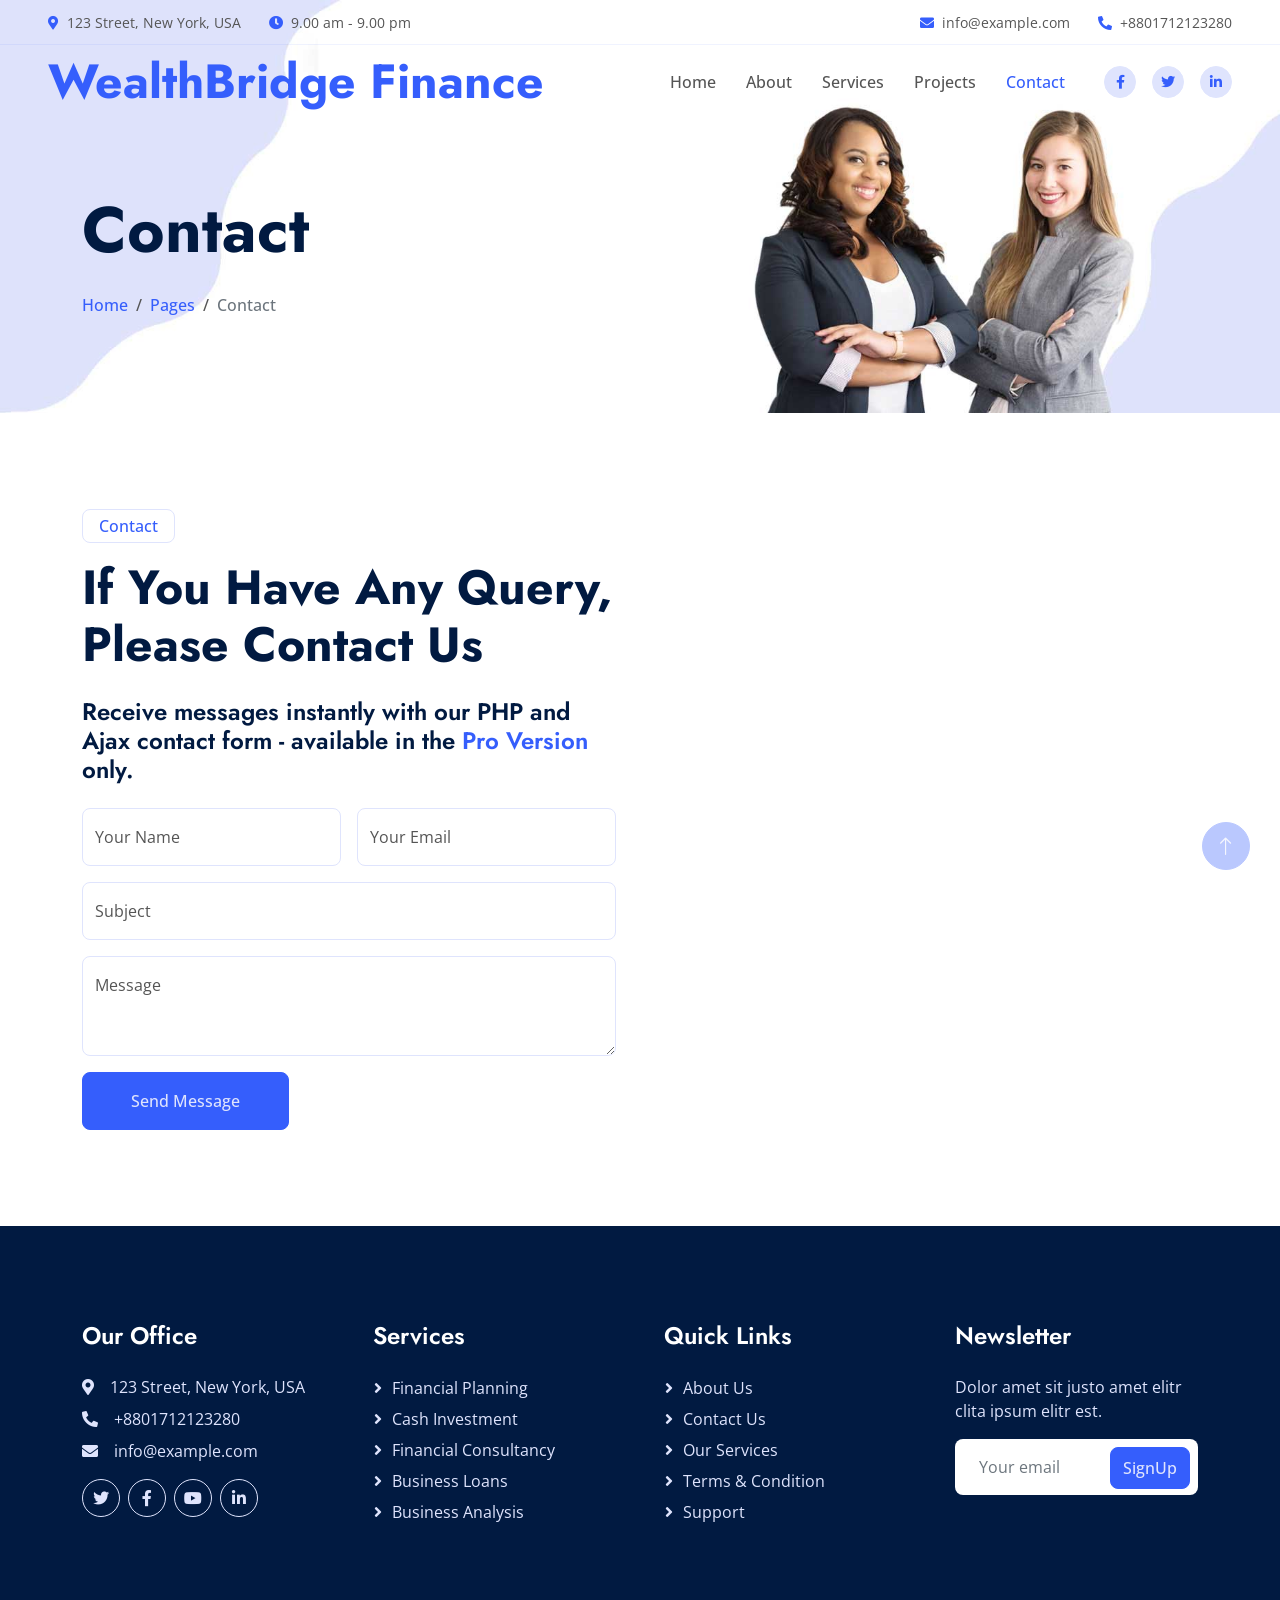
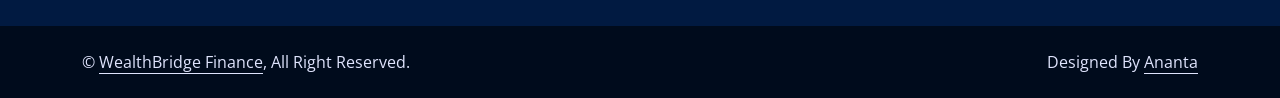
<file: contact.html>
<!DOCTYPE html>
<html lang="en">

<head>
    <meta charset="utf-8">
    <title> WealthBridge Finance</title>
    <meta content="width=device-width, initial-scale=1.0" name="viewport">
    <meta content="" name="keywords">
    <meta content="" name="description">

    <!-- Favicon -->
    <link href="img/favicon.ico" rel="icon">

    <!-- Google Web Fonts -->
    <link rel="preconnect" href="https://fonts.googleapis.com">
    <link rel="preconnect" href="https://fonts.gstatic.com" crossorigin>
    <link href="https://fonts.googleapis.com/css2?family=Jost:wght@500;600;700&family=Open+Sans:wght@400;500&display=swap" rel="stylesheet">  

    <!-- Icon Font Stylesheet -->
    <link href="https://cdnjs.cloudflare.com/ajax/libs/font-awesome/5.10.0/css/all.min.css" rel="stylesheet">
    <link href="https://cdn.jsdelivr.net/npm/bootstrap-icons@1.4.1/font/bootstrap-icons.css" rel="stylesheet">

    <!-- Libraries Stylesheet -->
    <link href="lib/animate/animate.min.css" rel="stylesheet">
    <link href="lib/owlcarousel/assets/owl.carousel.min.css" rel="stylesheet">

    <!-- Customized Bootstrap Stylesheet -->
    <link href="css/bootstrap.min.css" rel="stylesheet">

    <!-- Template Stylesheet -->
    <link href="css/style.css" rel="stylesheet">
</head>

<body>
    <!-- Spinner Start -->
    <div id="spinner" class="show bg-white position-fixed translate-middle w-100 vh-100 top-50 start-50 d-flex align-items-center justify-content-center">
        <div class="spinner-border text-primary" role="status" style="width: 3rem; height: 3rem;"></div>
    </div>
    <!-- Spinner End -->


    <!-- Navbar Start -->
    <div class="container-fluid fixed-top px-0 wow fadeIn" data-wow-delay="0.1s">
        <div class="top-bar row gx-0 align-items-center d-none d-lg-flex">
            <div class="col-lg-6 px-5 text-start">
                <small><i class="fa fa-map-marker-alt text-primary me-2"></i>123 Street, New York, USA</small>
                <small class="ms-4"><i class="fa fa-clock text-primary me-2"></i>9.00 am - 9.00 pm</small>
            </div>
            <div class="col-lg-6 px-5 text-end">
                <small><i class="fa fa-envelope text-primary me-2"></i>info@example.com</small>
                <small class="ms-4"><i class="fa fa-phone-alt text-primary me-2"></i>+8801712123280</small>
            </div>
        </div>

        <nav class="navbar navbar-expand-lg navbar-light py-lg-0 px-lg-5 wow fadeIn" data-wow-delay="0.1s">
            <a href="index.html" class="navbar-brand ms-4 ms-lg-0">
                <h1 class="display-5 text-primary m-0"> WealthBridge Finance</h1>
            </a>
            <button type="button" class="navbar-toggler me-4" data-bs-toggle="collapse" data-bs-target="#navbarCollapse">
                <span class="navbar-toggler-icon"></span>
            </button>
            <div class="collapse navbar-collapse" id="navbarCollapse">
                <div class="navbar-nav ms-auto p-4 p-lg-0">
                    <a href="index.html" class="nav-item nav-link">Home</a>
                    <a href="about.html" class="nav-item nav-link">About</a>
                    <a href="service.html" class="nav-item nav-link">Services</a>
                    <a href="project.html" class="nav-item nav-link">Projects</a>
                    <a href="contact.html" class="nav-item nav-link active">Contact</a>
                </div>
                <div class="d-none d-lg-flex ms-2">
                    <a class="btn btn-light btn-sm-square rounded-circle ms-3" href="">
                        <small class="fab fa-facebook-f text-primary"></small>
                    </a>
                    <a class="btn btn-light btn-sm-square rounded-circle ms-3" href="">
                        <small class="fab fa-twitter text-primary"></small>
                    </a>
                    <a class="btn btn-light btn-sm-square rounded-circle ms-3" href="">
                        <small class="fab fa-linkedin-in text-primary"></small>
                    </a>
                </div>
            </div>
        </nav>
    </div>
    <!-- Navbar End -->


    <!-- Page Header Start -->
    <div class="container-fluid page-header mb-5 wow fadeIn" data-wow-delay="0.1s">
        <div class="container">
            <h1 class="display-3 mb-4 animated slideInDown">Contact</h1>
            <nav aria-label="breadcrumb animated slideInDown">
                <ol class="breadcrumb mb-0">
                    <li class="breadcrumb-item"><a href="#">Home</a></li>
                    <li class="breadcrumb-item"><a href="#">Pages</a></li>
                    <li class="breadcrumb-item active" aria-current="page">Contact</li>
                </ol>
            </nav>
        </div>
    </div>
    <!-- Page Header End -->


    <!-- Contact Start -->
    <div class="container-xxl py-5">
        <div class="container">
            <div class="row g-5">
                <div class="col-lg-6 wow fadeIn" data-wow-delay="0.1s">
                    <p class="d-inline-block border rounded text-primary fw-semi-bold py-1 px-3">Contact</p>
                    <h1 class="display-5 mb-4">If You Have Any Query, Please Contact Us</h1>
                    <h4 class="mb-4">Receive messages instantly with our PHP and Ajax contact form - available in the <a href="https://htmlcodex.com/downloading/?item=2639">Pro Version</a> only.</h4>
                    <form>
                        <div class="row g-3">
                            <div class="col-md-6">
                                <div class="form-floating">
                                    <input type="text" class="form-control" id="name" placeholder="Your Name">
                                    <label for="name">Your Name</label>
                                </div>
                            </div>
                            <div class="col-md-6">
                                <div class="form-floating">
                                    <input type="email" class="form-control" id="email" placeholder="Your Email">
                                    <label for="email">Your Email</label>
                                </div>
                            </div>
                            <div class="col-12">
                                <div class="form-floating">
                                    <input type="text" class="form-control" id="subject" placeholder="Subject">
                                    <label for="subject">Subject</label>
                                </div>
                            </div>
                            <div class="col-12">
                                <div class="form-floating">
                                    <textarea class="form-control" placeholder="Leave a message here" id="message" style="height: 100px"></textarea>
                                    <label for="message">Message</label>
                                </div>
                            </div>
                            <div class="col-12">
                                <button class="btn btn-primary py-3 px-5" type="submit">Send Message</button>
                            </div>
                        </div>
                    </form>
                </div>
                <div class="col-lg-6 wow fadeIn" data-wow-delay="0.5s" style="min-height: 450px;">
                    <div class="position-relative rounded overflow-hidden h-100">
                        <iframe class="position-relative w-100 h-100"
                        src="https://www.google.com/maps/embed?pb=!1m18!1m12!1m3!1d3001156.4288297426!2d-78.01371936852176!3d42.72876761954724!2m3!1f0!2f0!3f0!3m2!1i1024!2i768!4f13.1!3m3!1m2!1s0x4ccc4bf0f123a5a9%3A0xddcfc6c1de189567!2sNew%20York%2C%20USA!5e0!3m2!1sen!2sbd!4v1603794290143!5m2!1sen!2sbd"
                        frameborder="0" style="min-height: 450px; border:0;" allowfullscreen="" aria-hidden="false"
                        tabindex="0"></iframe>
                    </div>
                </div>
            </div>
        </div>
    </div>
    <!-- Contact End -->


    <!-- Footer Start -->
    <div class="container-fluid bg-dark text-light footer mt-5 py-5 wow fadeIn" data-wow-delay="0.1s">
        <div class="container py-5">
            <div class="row g-5">
                <div class="col-lg-3 col-md-6">
                    <h4 class="text-white mb-4">Our Office</h4>
                    <p class="mb-2"><i class="fa fa-map-marker-alt me-3"></i>123 Street, New York, USA</p>
                    <p class="mb-2"><i class="fa fa-phone-alt me-3"></i>+8801712123280</p>
                    <p class="mb-2"><i class="fa fa-envelope me-3"></i>info@example.com</p>
                    <div class="d-flex pt-2">
                        <a class="btn btn-square btn-outline-light rounded-circle me-2" href=""><i class="fab fa-twitter"></i></a>
                        <a class="btn btn-square btn-outline-light rounded-circle me-2" href=""><i class="fab fa-facebook-f"></i></a>
                        <a class="btn btn-square btn-outline-light rounded-circle me-2" href=""><i class="fab fa-youtube"></i></a>
                        <a class="btn btn-square btn-outline-light rounded-circle me-2" href=""><i class="fab fa-linkedin-in"></i></a>
                    </div>
                </div>
                <div class="col-lg-3 col-md-6">
                    <h4 class="text-white mb-4">Services</h4>
                    <a class="btn btn-link" href="">Financial Planning</a>
                    <a class="btn btn-link" href="">Cash Investment</a>
                    <a class="btn btn-link" href="">Financial Consultancy</a>
                    <a class="btn btn-link" href="">Business Loans</a>
                    <a class="btn btn-link" href="">Business Analysis</a>
                </div>
                <div class="col-lg-3 col-md-6">
                    <h4 class="text-white mb-4">Quick Links</h4>
                    <a class="btn btn-link" href="">About Us</a>
                    <a class="btn btn-link" href="">Contact Us</a>
                    <a class="btn btn-link" href="">Our Services</a>
                    <a class="btn btn-link" href="">Terms & Condition</a>
                    <a class="btn btn-link" href="">Support</a>
                </div>
                <div class="col-lg-3 col-md-6">
                    <h4 class="text-white mb-4">Newsletter</h4>
                    <p>Dolor amet sit justo amet elitr clita ipsum elitr est.</p>
                    <div class="position-relative w-100">
                        <input class="form-control bg-white border-0 w-100 py-3 ps-4 pe-5" type="text" placeholder="Your email">
                        <button type="button" class="btn btn-primary py-2 position-absolute top-0 end-0 mt-2 me-2">SignUp</button>
                    </div>
                </div>
            </div>
        </div>
    </div>
    <!-- Footer End -->


    <!-- Copyright Start -->
    <div class="container-fluid copyright py-4">
        <div class="container">
            <div class="row">
                <div class="col-md-6 text-center text-md-start mb-3 mb-md-0">
                    &copy; <a class="border-bottom" href="#"> WealthBridge Finance</a>, All Right Reserved.
                </div>
                <div class="col-md-6 text-center text-md-end">
                    
                    Designed By <a class="border-bottom" href="https://htmlcodex.com">Ananta</a>
                </div>
            </div>
        </div>
    </div>
    <!-- Copyright End -->


    <!-- Back to Top -->
    <a href="#" class="btn btn-lg btn-primary btn-lg-square rounded-circle back-to-top"><i class="bi bi-arrow-up"></i></a>


    <!-- JavaScript Libraries -->
    <script src="https://code.jquery.com/jquery-3.4.1.min.js"></script>
    <script src="https://cdn.jsdelivr.net/npm/bootstrap@5.0.0/dist/js/bootstrap.bundle.min.js"></script>
    <script src="lib/wow/wow.min.js"></script>
    <script src="lib/easing/easing.min.js"></script>
    <script src="lib/waypoints/waypoints.min.js"></script>
    <script src="lib/owlcarousel/owl.carousel.min.js"></script>

    <!-- Template Javascript -->
    <script src="js/main.js"></script>
</body>

</html>
</file>
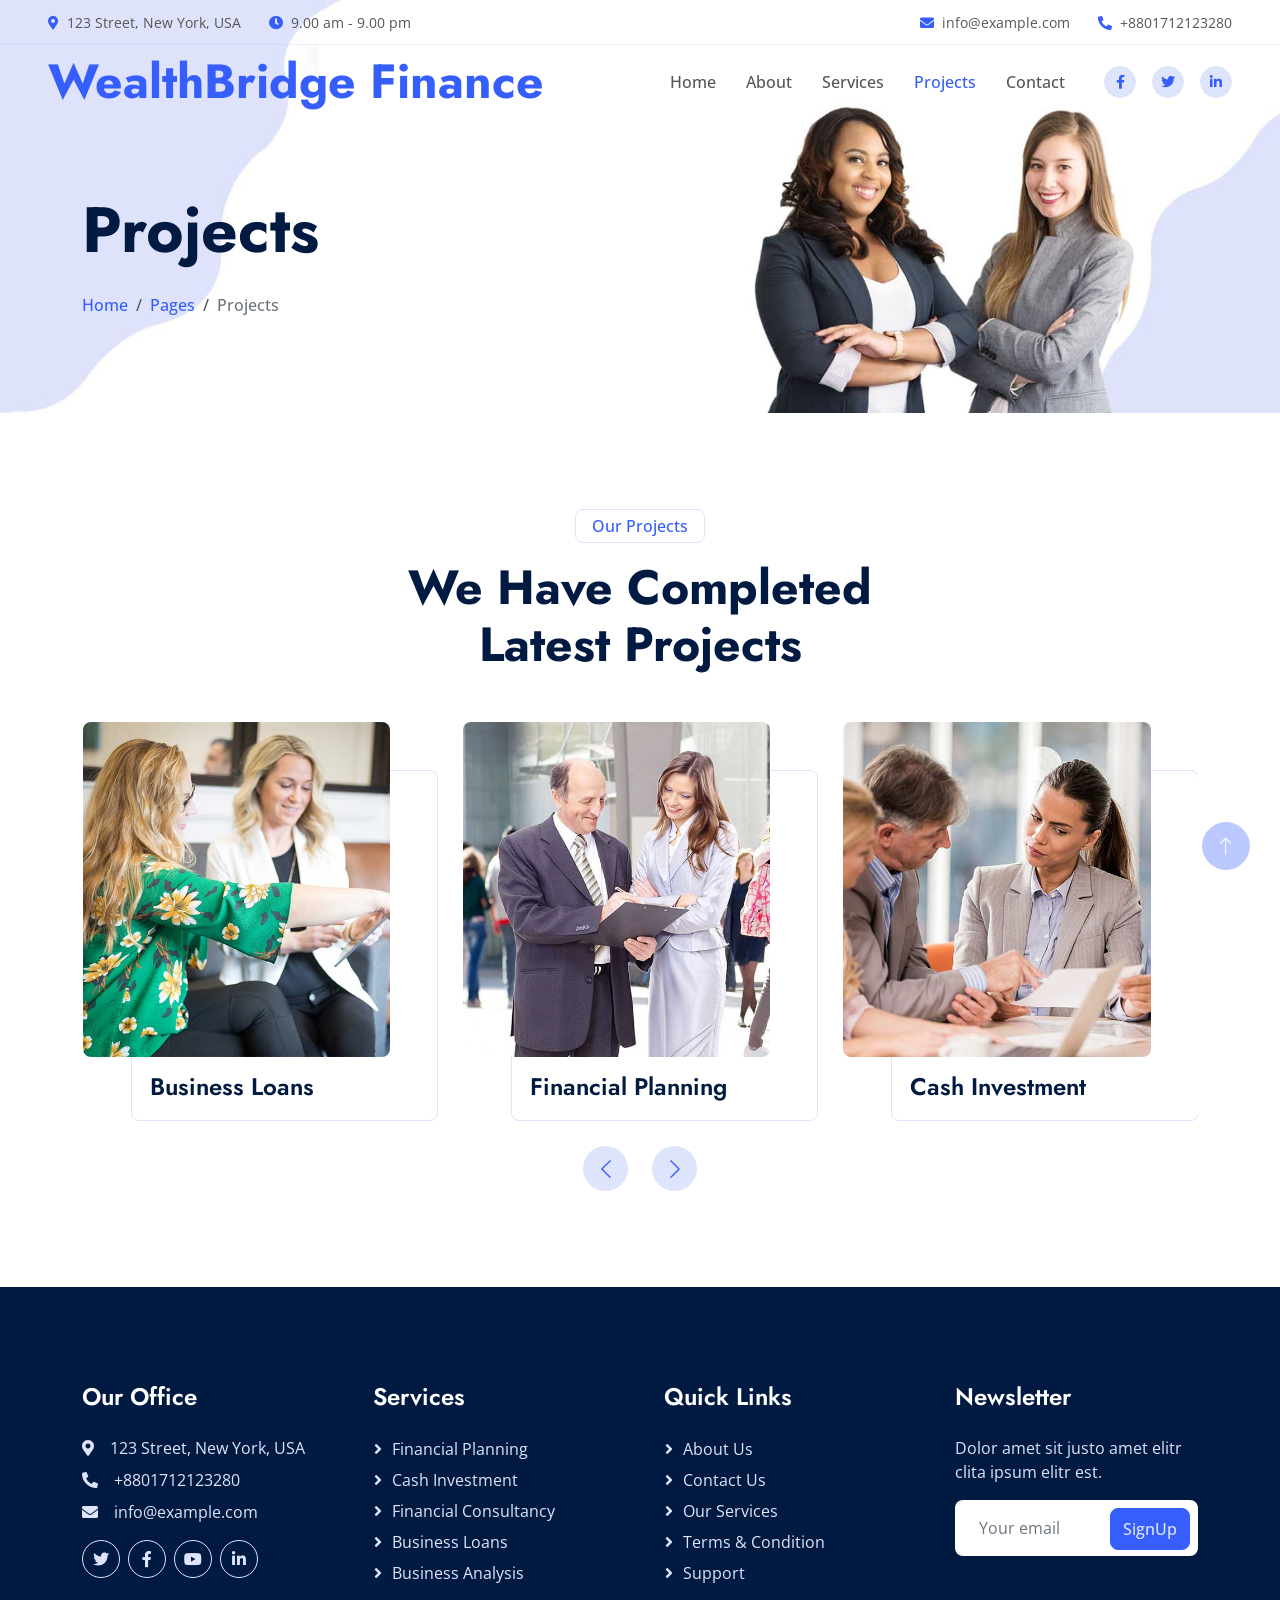
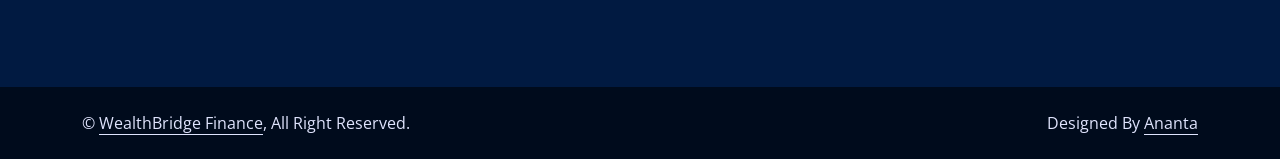
<file: project.html>
<!DOCTYPE html>
<html lang="en">

<head>
    <meta charset="utf-8">
    <title> WealthBridge Finance</title>
    <meta content="width=device-width, initial-scale=1.0" name="viewport">
    <meta content="" name="keywords">
    <meta content="" name="description">

    <!-- Favicon -->
    <link href="img/favicon.ico" rel="icon">

    <!-- Google Web Fonts -->
    <link rel="preconnect" href="https://fonts.googleapis.com">
    <link rel="preconnect" href="https://fonts.gstatic.com" crossorigin>
    <link href="https://fonts.googleapis.com/css2?family=Jost:wght@500;600;700&family=Open+Sans:wght@400;500&display=swap" rel="stylesheet">  

    <!-- Icon Font Stylesheet -->
    <link href="https://cdnjs.cloudflare.com/ajax/libs/font-awesome/5.10.0/css/all.min.css" rel="stylesheet">
    <link href="https://cdn.jsdelivr.net/npm/bootstrap-icons@1.4.1/font/bootstrap-icons.css" rel="stylesheet">

    <!-- Libraries Stylesheet -->
    <link href="lib/animate/animate.min.css" rel="stylesheet">
    <link href="lib/owlcarousel/assets/owl.carousel.min.css" rel="stylesheet">

    <!-- Customized Bootstrap Stylesheet -->
    <link href="css/bootstrap.min.css" rel="stylesheet">

    <!-- Template Stylesheet -->
    <link href="css/style.css" rel="stylesheet">
</head>

<body>
    <!-- Spinner Start -->
    <div id="spinner" class="show bg-white position-fixed translate-middle w-100 vh-100 top-50 start-50 d-flex align-items-center justify-content-center">
        <div class="spinner-border text-primary" role="status" style="width: 3rem; height: 3rem;"></div>
    </div>
    <!-- Spinner End -->


    <!-- Navbar Start -->
    <div class="container-fluid fixed-top px-0 wow fadeIn" data-wow-delay="0.1s">
        <div class="top-bar row gx-0 align-items-center d-none d-lg-flex">
            <div class="col-lg-6 px-5 text-start">
                <small><i class="fa fa-map-marker-alt text-primary me-2"></i>123 Street, New York, USA</small>
                <small class="ms-4"><i class="fa fa-clock text-primary me-2"></i>9.00 am - 9.00 pm</small>
            </div>
            <div class="col-lg-6 px-5 text-end">
                <small><i class="fa fa-envelope text-primary me-2"></i>info@example.com</small>
                <small class="ms-4"><i class="fa fa-phone-alt text-primary me-2"></i>+8801712123280</small>
            </div>
        </div>

        <nav class="navbar navbar-expand-lg navbar-light py-lg-0 px-lg-5 wow fadeIn" data-wow-delay="0.1s">
            <a href="index.html" class="navbar-brand ms-4 ms-lg-0">
                <h1 class="display-5 text-primary m-0"> WealthBridge Finance</h1>
            </a>
            <button type="button" class="navbar-toggler me-4" data-bs-toggle="collapse" data-bs-target="#navbarCollapse">
                <span class="navbar-toggler-icon"></span>
            </button>
            <div class="collapse navbar-collapse" id="navbarCollapse">
                <div class="navbar-nav ms-auto p-4 p-lg-0">
                    <a href="index.html" class="nav-item nav-link">Home</a>
                    <a href="about.html" class="nav-item nav-link">About</a>
                    <a href="service.html" class="nav-item nav-link">Services</a>
                    <a href="project.html" class="nav-item nav-link active">Projects</a>
                    <a href="contact.html" class="nav-item nav-link">Contact</a>
                </div>
                <div class="d-none d-lg-flex ms-2">
                    <a class="btn btn-light btn-sm-square rounded-circle ms-3" href="">
                        <small class="fab fa-facebook-f text-primary"></small>
                    </a>
                    <a class="btn btn-light btn-sm-square rounded-circle ms-3" href="">
                        <small class="fab fa-twitter text-primary"></small>
                    </a>
                    <a class="btn btn-light btn-sm-square rounded-circle ms-3" href="">
                        <small class="fab fa-linkedin-in text-primary"></small>
                    </a>
                </div>
            </div>
        </nav>
    </div>
    <!-- Navbar End -->


    <!-- Page Header Start -->
    <div class="container-fluid page-header mb-5 wow fadeIn" data-wow-delay="0.1s">
        <div class="container">
            <h1 class="display-3 mb-4 animated slideInDown">Projects</h1>
            <nav aria-label="breadcrumb animated slideInDown">
                <ol class="breadcrumb mb-0">
                    <li class="breadcrumb-item"><a href="#">Home</a></li>
                    <li class="breadcrumb-item"><a href="#">Pages</a></li>
                    <li class="breadcrumb-item active" aria-current="page">Projects</li>
                </ol>
            </nav>
        </div>
    </div>
    <!-- Page Header End -->


    <!-- Projects Start -->
    <div class="container-xxl py-5">
        <div class="container">
            <div class="text-center mx-auto wow fadeInUp" data-wow-delay="0.1s" style="max-width: 600px;">
                <p class="d-inline-block border rounded text-primary fw-semi-bold py-1 px-3">Our Projects</p>
                <h1 class="display-5 mb-5">We Have Completed Latest Projects</h1>
            </div>
            <div class="owl-carousel project-carousel wow fadeInUp" data-wow-delay="0.3s">
                <div class="project-item pe-5 pb-5">
                    <div class="project-img mb-3">
                        <img class="img-fluid rounded" src="img/service-1.jpg" alt="">
                        <a href=""><i class="fa fa-link fa-3x text-primary"></i></a>
                    </div>
                    <div class="project-title">
                        <h4 class="mb-0">Financial Planning</h4>
                    </div>
                </div>
                <div class="project-item pe-5 pb-5">
                    <div class="project-img mb-3">
                        <img class="img-fluid rounded" src="img/service-2.jpg" alt="">
                        <a href=""><i class="fa fa-link fa-3x text-primary"></i></a>
                    </div>
                    <div class="project-title">
                        <h4 class="mb-0">Cash Investment</h4>
                    </div>
                </div>
                <div class="project-item pe-5 pb-5">
                    <div class="project-img mb-3">
                        <img class="img-fluid rounded" src="img/service-3.jpg" alt="">
                        <a href=""><i class="fa fa-link fa-3x text-primary"></i></a>
                    </div>
                    <div class="project-title">
                        <h4 class="mb-0">Financial Consultancy</h4>
                    </div>
                </div>
                <div class="project-item pe-5 pb-5">
                    <div class="project-img mb-3">
                        <img class="img-fluid rounded" src="img/service-4.jpg" alt="">
                        <a href=""><i class="fa fa-link fa-3x text-primary"></i></a>
                    </div>
                    <div class="project-title">
                        <h4 class="mb-0">Business Loans</h4>
                    </div>
                </div>
            </div>
        </div>
    </div>
    <!-- Projects End -->
        

    <!-- Footer Start -->
    <div class="container-fluid bg-dark text-light footer mt-5 py-5 wow fadeIn" data-wow-delay="0.1s">
        <div class="container py-5">
            <div class="row g-5">
                <div class="col-lg-3 col-md-6">
                    <h4 class="text-white mb-4">Our Office</h4>
                    <p class="mb-2"><i class="fa fa-map-marker-alt me-3"></i>123 Street, New York, USA</p>
                    <p class="mb-2"><i class="fa fa-phone-alt me-3"></i>+8801712123280</p>
                    <p class="mb-2"><i class="fa fa-envelope me-3"></i>info@example.com</p>
                    <div class="d-flex pt-2">
                        <a class="btn btn-square btn-outline-light rounded-circle me-2" href=""><i class="fab fa-twitter"></i></a>
                        <a class="btn btn-square btn-outline-light rounded-circle me-2" href=""><i class="fab fa-facebook-f"></i></a>
                        <a class="btn btn-square btn-outline-light rounded-circle me-2" href=""><i class="fab fa-youtube"></i></a>
                        <a class="btn btn-square btn-outline-light rounded-circle me-2" href=""><i class="fab fa-linkedin-in"></i></a>
                    </div>
                </div>
                <div class="col-lg-3 col-md-6">
                    <h4 class="text-white mb-4">Services</h4>
                    <a class="btn btn-link" href="">Financial Planning</a>
                    <a class="btn btn-link" href="">Cash Investment</a>
                    <a class="btn btn-link" href="">Financial Consultancy</a>
                    <a class="btn btn-link" href="">Business Loans</a>
                    <a class="btn btn-link" href="">Business Analysis</a>
                </div>
                <div class="col-lg-3 col-md-6">
                    <h4 class="text-white mb-4">Quick Links</h4>
                    <a class="btn btn-link" href="">About Us</a>
                    <a class="btn btn-link" href="">Contact Us</a>
                    <a class="btn btn-link" href="">Our Services</a>
                    <a class="btn btn-link" href="">Terms & Condition</a>
                    <a class="btn btn-link" href="">Support</a>
                </div>
                <div class="col-lg-3 col-md-6">
                    <h4 class="text-white mb-4">Newsletter</h4>
                    <p>Dolor amet sit justo amet elitr clita ipsum elitr est.</p>
                    <div class="position-relative w-100">
                        <input class="form-control bg-white border-0 w-100 py-3 ps-4 pe-5" type="text" placeholder="Your email">
                        <button type="button" class="btn btn-primary py-2 position-absolute top-0 end-0 mt-2 me-2">SignUp</button>
                    </div>
                </div>
            </div>
        </div>
    </div>
    <!-- Footer End -->


    <!-- Copyright Start -->
    <div class="container-fluid copyright py-4">
        <div class="container">
            <div class="row">
                <div class="col-md-6 text-center text-md-start mb-3 mb-md-0">
                    &copy; <a class="border-bottom" href="#"> WealthBridge Finance</a>, All Right Reserved.
                </div>
                <div class="col-md-6 text-center text-md-end">
                    
                    Designed By <a class="border-bottom" href="https://htmlcodex.com">Ananta</a>
                </div>
            </div>
        </div>
    </div>
    <!-- Copyright End -->


    <!-- Back to Top -->
    <a href="#" class="btn btn-lg btn-primary btn-lg-square rounded-circle back-to-top"><i class="bi bi-arrow-up"></i></a>


    <!-- JavaScript Libraries -->
    <script src="https://code.jquery.com/jquery-3.4.1.min.js"></script>
    <script src="https://cdn.jsdelivr.net/npm/bootstrap@5.0.0/dist/js/bootstrap.bundle.min.js"></script>
    <script src="lib/wow/wow.min.js"></script>
    <script src="lib/easing/easing.min.js"></script>
    <script src="lib/waypoints/waypoints.min.js"></script>
    <script src="lib/owlcarousel/owl.carousel.min.js"></script>

    <!-- Template Javascript -->
    <script src="js/main.js"></script>
</body>

</html>
</file>
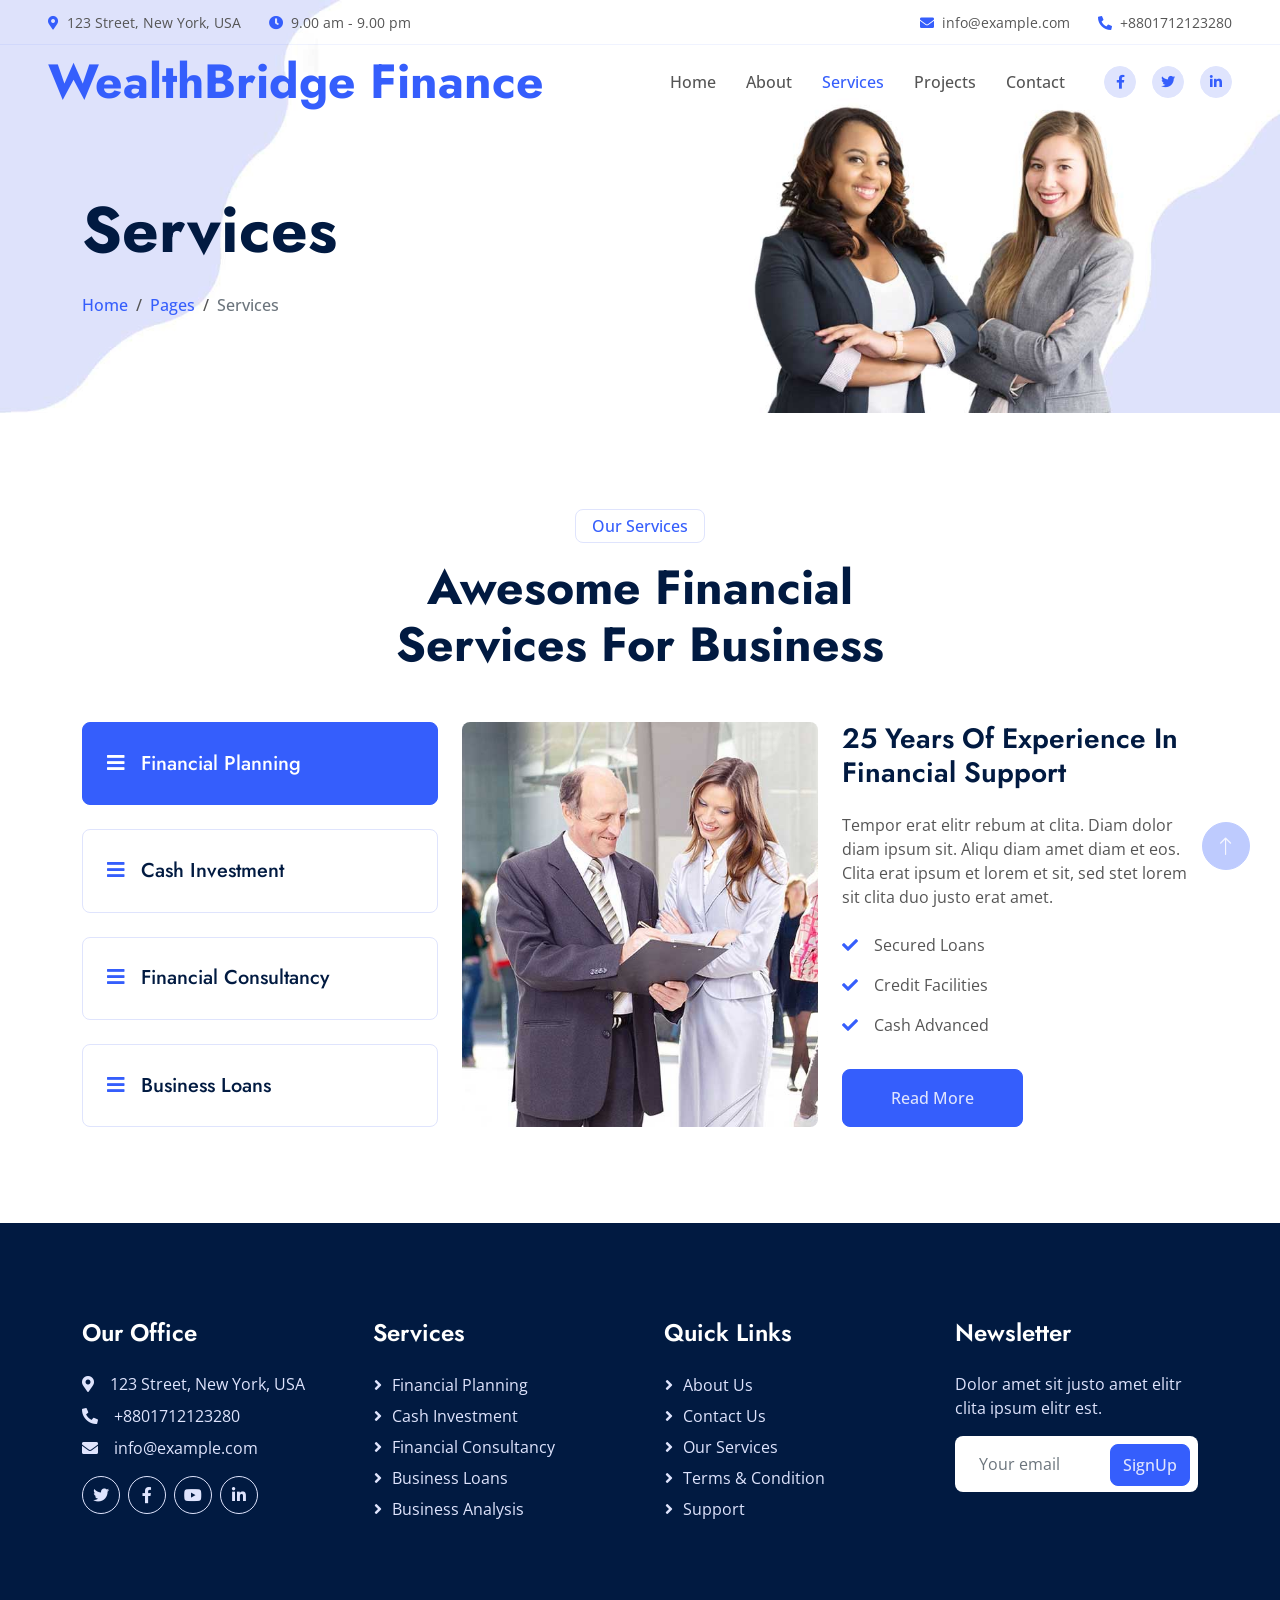
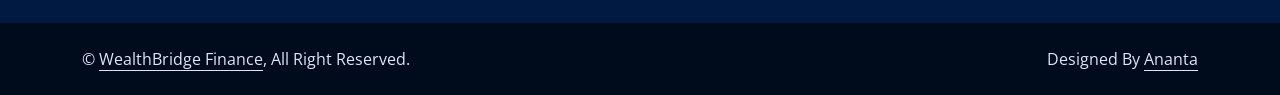
<file: service.html>
<!DOCTYPE html>
<html lang="en">

<head>
    <meta charset="utf-8">
    <title> WealthBridge Finance</title>
    <meta content="width=device-width, initial-scale=1.0" name="viewport">
    <meta content="" name="keywords">
    <meta content="" name="description">

    <!-- Favicon -->
    <link href="img/favicon.ico" rel="icon">

    <!-- Google Web Fonts -->
    <link rel="preconnect" href="https://fonts.googleapis.com">
    <link rel="preconnect" href="https://fonts.gstatic.com" crossorigin>
    <link href="https://fonts.googleapis.com/css2?family=Jost:wght@500;600;700&family=Open+Sans:wght@400;500&display=swap" rel="stylesheet">  

    <!-- Icon Font Stylesheet -->
    <link href="https://cdnjs.cloudflare.com/ajax/libs/font-awesome/5.10.0/css/all.min.css" rel="stylesheet">
    <link href="https://cdn.jsdelivr.net/npm/bootstrap-icons@1.4.1/font/bootstrap-icons.css" rel="stylesheet">

    <!-- Libraries Stylesheet -->
    <link href="lib/animate/animate.min.css" rel="stylesheet">
    <link href="lib/owlcarousel/assets/owl.carousel.min.css" rel="stylesheet">

    <!-- Customized Bootstrap Stylesheet -->
    <link href="css/bootstrap.min.css" rel="stylesheet">

    <!-- Template Stylesheet -->
    <link href="css/style.css" rel="stylesheet">
</head>

<body>
    <!-- Spinner Start -->
    <div id="spinner" class="show bg-white position-fixed translate-middle w-100 vh-100 top-50 start-50 d-flex align-items-center justify-content-center">
        <div class="spinner-border text-primary" role="status" style="width: 3rem; height: 3rem;"></div>
    </div>
    <!-- Spinner End -->


    <!-- Navbar Start -->
    <div class="container-fluid fixed-top px-0 wow fadeIn" data-wow-delay="0.1s">
        <div class="top-bar row gx-0 align-items-center d-none d-lg-flex">
            <div class="col-lg-6 px-5 text-start">
                <small><i class="fa fa-map-marker-alt text-primary me-2"></i>123 Street, New York, USA</small>
                <small class="ms-4"><i class="fa fa-clock text-primary me-2"></i>9.00 am - 9.00 pm</small>
            </div>
            <div class="col-lg-6 px-5 text-end">
                <small><i class="fa fa-envelope text-primary me-2"></i>info@example.com</small>
                <small class="ms-4"><i class="fa fa-phone-alt text-primary me-2"></i>+8801712123280</small>
            </div>
        </div>

        <nav class="navbar navbar-expand-lg navbar-light py-lg-0 px-lg-5 wow fadeIn" data-wow-delay="0.1s">
            <a href="index.html" class="navbar-brand ms-4 ms-lg-0">
                <h1 class="display-5 text-primary m-0"> WealthBridge Finance</h1>
            </a>
            <button type="button" class="navbar-toggler me-4" data-bs-toggle="collapse" data-bs-target="#navbarCollapse">
                <span class="navbar-toggler-icon"></span>
            </button>
            <div class="collapse navbar-collapse" id="navbarCollapse">
                <div class="navbar-nav ms-auto p-4 p-lg-0">
                    <a href="index.html" class="nav-item nav-link">Home</a>
                    <a href="about.html" class="nav-item nav-link">About</a>
                    <a href="service.html" class="nav-item nav-link active">Services</a>
                    <a href="project.html" class="nav-item nav-link">Projects</a>
                    <a href="contact.html" class="nav-item nav-link">Contact</a>
                </div>
                <div class="d-none d-lg-flex ms-2">
                    <a class="btn btn-light btn-sm-square rounded-circle ms-3" href="">
                        <small class="fab fa-facebook-f text-primary"></small>
                    </a>
                    <a class="btn btn-light btn-sm-square rounded-circle ms-3" href="">
                        <small class="fab fa-twitter text-primary"></small>
                    </a>
                    <a class="btn btn-light btn-sm-square rounded-circle ms-3" href="">
                        <small class="fab fa-linkedin-in text-primary"></small>
                    </a>
                </div>
            </div>
        </nav>
    </div>
    <!-- Navbar End -->


    <!-- Page Header Start -->
    <div class="container-fluid page-header mb-5 wow fadeIn" data-wow-delay="0.1s">
        <div class="container">
            <h1 class="display-3 mb-4 animated slideInDown">Services</h1>
            <nav aria-label="breadcrumb animated slideInDown">
                <ol class="breadcrumb mb-0">
                    <li class="breadcrumb-item"><a href="#">Home</a></li>
                    <li class="breadcrumb-item"><a href="#">Pages</a></li>
                    <li class="breadcrumb-item active" aria-current="page">Services</li>
                </ol>
            </nav>
        </div>
    </div>
    <!-- Page Header End -->


    <!-- Service Start -->
    <div class="container-xxl service py-5">
        <div class="container">
            <div class="text-center mx-auto wow fadeInUp" data-wow-delay="0.1s" style="max-width: 600px;">
                <p class="d-inline-block border rounded text-primary fw-semi-bold py-1 px-3">Our Services</p>
                <h1 class="display-5 mb-5">Awesome Financial Services For Business</h1>
            </div>
            <div class="row g-4 wow fadeInUp" data-wow-delay="0.3s">
                <div class="col-lg-4">
                    <div class="nav nav-pills d-flex justify-content-between w-100 h-100 me-4">
                        <button class="nav-link w-100 d-flex align-items-center text-start border p-4 mb-4 active" data-bs-toggle="pill" data-bs-target="#tab-pane-1" type="button">
                            <h5 class="m-0"><i class="fa fa-bars text-primary me-3"></i>Financial Planning</h5>
                        </button>
                        <button class="nav-link w-100 d-flex align-items-center text-start border p-4 mb-4" data-bs-toggle="pill" data-bs-target="#tab-pane-2" type="button">
                            <h5 class="m-0"><i class="fa fa-bars text-primary me-3"></i>Cash Investment</h5>
                        </button>
                        <button class="nav-link w-100 d-flex align-items-center text-start border p-4 mb-4" data-bs-toggle="pill" data-bs-target="#tab-pane-3" type="button">
                            <h5 class="m-0"><i class="fa fa-bars text-primary me-3"></i>Financial Consultancy</h5>
                        </button>
                        <button class="nav-link w-100 d-flex align-items-center text-start border p-4 mb-0" data-bs-toggle="pill" data-bs-target="#tab-pane-4" type="button">
                            <h5 class="m-0"><i class="fa fa-bars text-primary me-3"></i>Business Loans</h5>
                        </button>
                    </div>
                </div>
                <div class="col-lg-8">
                    <div class="tab-content w-100">
                        <div class="tab-pane fade show active" id="tab-pane-1">
                            <div class="row g-4">
                                <div class="col-md-6" style="min-height: 350px;">
                                    <div class="position-relative h-100">
                                        <img class="position-absolute rounded w-100 h-100" src="img/service-1.jpg"
                                            style="object-fit: cover;" alt="">
                                    </div>
                                </div>
                                <div class="col-md-6">
                                    <h3 class="mb-4">25 Years Of Experience In Financial Support</h3>
                                    <p class="mb-4">Tempor erat elitr rebum at clita. Diam dolor diam ipsum sit. Aliqu diam amet diam et eos. Clita erat ipsum et lorem et sit, sed stet lorem sit clita duo justo erat amet.</p>
                                    <p><i class="fa fa-check text-primary me-3"></i>Secured Loans</p>
                                    <p><i class="fa fa-check text-primary me-3"></i>Credit Facilities</p>
                                    <p><i class="fa fa-check text-primary me-3"></i>Cash Advanced</p>
                                    <a href="" class="btn btn-primary py-3 px-5 mt-3">Read More</a>
                                </div>
                            </div>
                        </div>
                        <div class="tab-pane fade" id="tab-pane-2">
                            <div class="row g-4">
                                <div class="col-md-6" style="min-height: 350px;">
                                    <div class="position-relative h-100">
                                        <img class="position-absolute rounded w-100 h-100" src="img/service-2.jpg"
                                            style="object-fit: cover;" alt="">
                                    </div>
                                </div>
                                <div class="col-md-6">
                                    <h3 class="mb-4">25 Years Of Experience In Financial Support</h3>
                                    <p class="mb-4">Tempor erat elitr rebum at clita. Diam dolor diam ipsum sit. Aliqu diam amet diam et eos. Clita erat ipsum et lorem et sit, sed stet lorem sit clita duo justo erat amet.</p>
                                    <p><i class="fa fa-check text-primary me-3"></i>Secured Loans</p>
                                    <p><i class="fa fa-check text-primary me-3"></i>Credit Facilities</p>
                                    <p><i class="fa fa-check text-primary me-3"></i>Cash Advanced</p>
                                    <a href="" class="btn btn-primary py-3 px-5 mt-3">Read More</a>
                                </div>
                            </div>
                        </div>
                        <div class="tab-pane fade" id="tab-pane-3">
                            <div class="row g-4">
                                <div class="col-md-6" style="min-height: 350px;">
                                    <div class="position-relative h-100">
                                        <img class="position-absolute rounded w-100 h-100" src="img/service-3.jpg"
                                            style="object-fit: cover;" alt="">
                                    </div>
                                </div>
                                <div class="col-md-6">
                                    <h3 class="mb-4">25 Years Of Experience In Financial Support</h3>
                                    <p class="mb-4">Tempor erat elitr rebum at clita. Diam dolor diam ipsum sit. Aliqu diam amet diam et eos. Clita erat ipsum et lorem et sit, sed stet lorem sit clita duo justo erat amet.</p>
                                    <p><i class="fa fa-check text-primary me-3"></i>Secured Loans</p>
                                    <p><i class="fa fa-check text-primary me-3"></i>Credit Facilities</p>
                                    <p><i class="fa fa-check text-primary me-3"></i>Cash Advanced</p>
                                    <a href="" class="btn btn-primary py-3 px-5 mt-3">Read More</a>
                                </div>
                            </div>
                        </div>
                        <div class="tab-pane fade" id="tab-pane-4">
                            <div class="row g-4">
                                <div class="col-md-6" style="min-height: 350px;">
                                    <div class="position-relative h-100">
                                        <img class="position-absolute rounded w-100 h-100" src="img/service-4.jpg"
                                            style="object-fit: cover;" alt="">
                                    </div>
                                </div>
                                <div class="col-md-6">
                                    <h3 class="mb-4">25 Years Of Experience In Financial Support</h3>
                                    <p class="mb-4">Tempor erat elitr rebum at clita. Diam dolor diam ipsum sit. Aliqu diam amet diam et eos. Clita erat ipsum et lorem et sit, sed stet lorem sit clita duo justo erat amet.</p>
                                    <p><i class="fa fa-check text-primary me-3"></i>Secured Loans</p>
                                    <p><i class="fa fa-check text-primary me-3"></i>Credit Facilities</p>
                                    <p><i class="fa fa-check text-primary me-3"></i>Cash Advanced</p>
                                    <a href="" class="btn btn-primary py-3 px-5 mt-3">Read More</a>
                                </div>
                            </div>
                        </div>
                    </div>
                </div>
            </div>
        </div>
    </div>
    <!-- Service End -->
        

    <!-- Footer Start -->
    <div class="container-fluid bg-dark text-light footer mt-5 py-5 wow fadeIn" data-wow-delay="0.1s">
        <div class="container py-5">
            <div class="row g-5">
                <div class="col-lg-3 col-md-6">
                    <h4 class="text-white mb-4">Our Office</h4>
                    <p class="mb-2"><i class="fa fa-map-marker-alt me-3"></i>123 Street, New York, USA</p>
                    <p class="mb-2"><i class="fa fa-phone-alt me-3"></i>+8801712123280</p>
                    <p class="mb-2"><i class="fa fa-envelope me-3"></i>info@example.com</p>
                    <div class="d-flex pt-2">
                        <a class="btn btn-square btn-outline-light rounded-circle me-2" href=""><i class="fab fa-twitter"></i></a>
                        <a class="btn btn-square btn-outline-light rounded-circle me-2" href=""><i class="fab fa-facebook-f"></i></a>
                        <a class="btn btn-square btn-outline-light rounded-circle me-2" href=""><i class="fab fa-youtube"></i></a>
                        <a class="btn btn-square btn-outline-light rounded-circle me-2" href=""><i class="fab fa-linkedin-in"></i></a>
                    </div>
                </div>
                <div class="col-lg-3 col-md-6">
                    <h4 class="text-white mb-4">Services</h4>
                    <a class="btn btn-link" href="">Financial Planning</a>
                    <a class="btn btn-link" href="">Cash Investment</a>
                    <a class="btn btn-link" href="">Financial Consultancy</a>
                    <a class="btn btn-link" href="">Business Loans</a>
                    <a class="btn btn-link" href="">Business Analysis</a>
                </div>
                <div class="col-lg-3 col-md-6">
                    <h4 class="text-white mb-4">Quick Links</h4>
                    <a class="btn btn-link" href="">About Us</a>
                    <a class="btn btn-link" href="">Contact Us</a>
                    <a class="btn btn-link" href="">Our Services</a>
                    <a class="btn btn-link" href="">Terms & Condition</a>
                    <a class="btn btn-link" href="">Support</a>
                </div>
                <div class="col-lg-3 col-md-6">
                    <h4 class="text-white mb-4">Newsletter</h4>
                    <p>Dolor amet sit justo amet elitr clita ipsum elitr est.</p>
                    <div class="position-relative w-100">
                        <input class="form-control bg-white border-0 w-100 py-3 ps-4 pe-5" type="text" placeholder="Your email">
                        <button type="button" class="btn btn-primary py-2 position-absolute top-0 end-0 mt-2 me-2">SignUp</button>
                    </div>
                </div>
            </div>
        </div>
    </div>
    <!-- Footer End -->


    <!-- Copyright Start -->
    <div class="container-fluid copyright py-4">
        <div class="container">
            <div class="row">
                <div class="col-md-6 text-center text-md-start mb-3 mb-md-0">
                    &copy; <a class="border-bottom" href="#"> WealthBridge Finance</a>, All Right Reserved.
                </div>
                <div class="col-md-6 text-center text-md-end">
                    
                    Designed By <a class="border-bottom" href="https://htmlcodex.com">Ananta</a>
                </div>
            </div>
        </div>
    </div>
    <!-- Copyright End -->


    <!-- Back to Top -->
    <a href="#" class="btn btn-lg btn-primary btn-lg-square rounded-circle back-to-top"><i class="bi bi-arrow-up"></i></a>


    <!-- JavaScript Libraries -->
    <script src="https://code.jquery.com/jquery-3.4.1.min.js"></script>
    <script src="https://cdn.jsdelivr.net/npm/bootstrap@5.0.0/dist/js/bootstrap.bundle.min.js"></script>
    <script src="lib/wow/wow.min.js"></script>
    <script src="lib/easing/easing.min.js"></script>
    <script src="lib/waypoints/waypoints.min.js"></script>
    <script src="lib/owlcarousel/owl.carousel.min.js"></script>

    <!-- Template Javascript -->
    <script src="js/main.js"></script>
</body>

</html>
</file>
<file: css/style.css>
/**** WealthBridge Finance
         Version; 26.1
         Designed by Ananta.*****/
:root {
    --primary: #355EFC;
    --secondary: #E93C05;
    --tertiary: #555555;
    --light: #DFE4FD;
    --dark: #011A41;
}

.back-to-top {
    position: fixed;
    display: none;
    right: 30px;
    bottom: 30px;
    z-index: 99;
}

h1,
.h1,
h2,
.h2,
.fw-bold {
    font-weight: 700 !important;
}

h3,
.h3,
h4,
.h4,
.fw-medium {
    font-weight: 600 !important;
}

h5,
.h5,
h6,
.h6,
.fw-semi-bold {
    font-weight: 500 !important;
}


/*** Spinner ***/
#spinner {
    opacity: 0;
    visibility: hidden;
    transition: opacity .5s ease-out, visibility 0s linear .5s;
    z-index: 99999;
}

#spinner.show {
    transition: opacity .5s ease-out, visibility 0s linear 0s;
    visibility: visible;
    opacity: 1;
}


/*** Button ***/
.btn {
    transition: .5s;
    font-weight: 500;
}

.btn-primary,
.btn-outline-primary:hover {
    color: var(--light);
}

.btn-square {
    width: 38px;
    height: 38px;
}

.btn-sm-square {
    width: 32px;
    height: 32px;
}

.btn-lg-square {
    width: 48px;
    height: 48px;
}

.btn-square,
.btn-sm-square,
.btn-lg-square {
    padding: 0;
    display: flex;
    align-items: center;
    justify-content: center;
    font-weight: normal;
}


/*** Navbar ***/
.fixed-top {
    transition: .5s;
}

.top-bar {
    height: 45px;
    border-bottom: 1px solid rgba(53, 94, 252, .07);
}

.navbar .dropdown-toggle::after {
    border: none;
    content: "\f107";
    font-family: "Font Awesome 5 Free";
    font-weight: 900;
    vertical-align: middle;
    margin-left: 8px;
}

.navbar .navbar-nav .nav-link {
    padding: 25px 15px;
    color: var(--tertiary);
    font-weight: 500;
    outline: none;
}

.navbar .navbar-nav .nav-link:hover,
.navbar .navbar-nav .nav-link.active {
    color: var(--primary);
}

@media (max-width: 991.98px) {
    .navbar .navbar-nav {
        margin-top: 10px;
        border-top: 1px solid rgba(0, 0, 0, .07);
        background: #FFFFFF;
    }

    .navbar .navbar-nav .nav-link {
        padding: 10px 0;
    }
}

@media (min-width: 992px) {
    .navbar .nav-item .dropdown-menu {
        display: block;
        visibility: hidden;
        top: 100%;
        transform: rotateX(-75deg);
        transform-origin: 0% 0%;
        transition: .5s;
        opacity: 0;
    }

    .navbar .nav-item:hover .dropdown-menu {
        transform: rotateX(0deg);
        visibility: visible;
        transition: .5s;
        opacity: 1;
    }
}


/*** Header ***/
.carousel-caption {
    top: 0;
    left: 0;
    right: 0;
    bottom: 0;
    display: flex;
    align-items: center;
    justify-content: center;
    text-align: start;
    z-index: 1;
}

.carousel-control-prev,
.carousel-control-next {
    width: 3rem;
}

.carousel-control-prev-icon,
.carousel-control-next-icon {
    width: 3rem;
    height: 3rem;
    background-color: var(--primary);
    border: 10px solid var(--primary);
}

.carousel-control-prev-icon {
    border-radius: 0 3rem 3rem 0;
}

.carousel-control-next-icon {
    border-radius: 3rem 0 0 3rem;
}

@media (max-width: 768px) {
    #header-carousel .carousel-item {
        position: relative;
        min-height: 450px;
    }
    
    #header-carousel .carousel-item img {
        position: absolute;
        width: 100%;
        height: 100%;
        object-fit: cover;
    }
}

.page-header {
    padding-top: 12rem;
    padding-bottom: 6rem;
    background: url(../img/header.jpg) top left no-repeat;
    background-size: cover;
}

.page-header .breadcrumb-item,
.page-header .breadcrumb-item a {
    font-weight: 500;
}

.page-header .breadcrumb-item+.breadcrumb-item::before {
    color: var(--tertiary);
}


/*** Service ***/
.service .nav .nav-link {
    transition: .5s;
}

.service .nav .nav-link.active {
    border-color: var(--primary) !important;
    background: var(--primary);
}

.service .nav .nav-link.active h5 {
    color: #FFFFFF !important;
}

.service .nav .nav-link.active h5 i {
    color: #FFFFFF !important;
}


/*** Project ***/
.project-item,
.project-item .project-img {
    position: relative;
}

.project-item .project-img a {
    position: absolute;
    width: 100%;
    height: 100%;
    top: 0;
    left: 0;
    background: rgba(255, 255, 255, .5);
    display: flex;
    align-items: center;
    justify-content: center;
    border-radius: 8px;
    opacity: 0;
    transition: .5s;
}

.project-item:hover .project-img a {
    opacity: 1;
}

.project-item .project-title {
    position: absolute;
    top: 3rem;
    right: 0;
    bottom: 0;
    left: 3rem;
    border: 1px solid var(--light);
    border-radius: 8px;
    display: flex;
    align-items: flex-end;
    padding: 18px;
    z-index: -1;
    transition: .5s;
}

.project-item:hover .project-title {
    background: var(--primary);
    border-color: var(--primary);
}

.project-item .project-title h4 {
    transition: .5s;
}

.project-item:hover .project-title h4 {
    color: #FFFFFF;
}

.project-carousel .owl-nav {
    margin-top: 25px;
    display: flex;
    justify-content: center;
}

.project-carousel .owl-nav .owl-prev,
.project-carousel .owl-nav .owl-next {
    margin: 0 12px;
    width: 45px;
    height: 45px;
    display: flex;
    align-items: center;
    justify-content: center;
    color: var(--primary);
    background: var(--light);
    border-radius: 45px;
    font-size: 22px;
    transition: .5s;
}

.project-carousel .owl-nav .owl-prev:hover,
.project-carousel .owl-nav .owl-next:hover {
    background: var(--primary);
    color: var(--light);
}


/*** Footer ***/
.footer .btn.btn-link {
    display: block;
    margin-bottom: 5px;
    padding: 0;
    text-align: left;
    color: var(--light);
    font-weight: normal;
    text-transform: capitalize;
    transition: .3s;
}

.footer .btn.btn-link::before {
    position: relative;
    content: "\f105";
    font-family: "Font Awesome 5 Free";
    font-weight: 900;
    margin-right: 10px;
}

.footer .btn.btn-link:hover {
    color: var(--primary);
    letter-spacing: 1px;
    box-shadow: none;
}

.copyright {
    color: var(--light);
    background: #000B1C;
}

.copyright a {
    color: var(--light);
}

.copyright a:hover {
    color: var(--primary);
}
</file>
